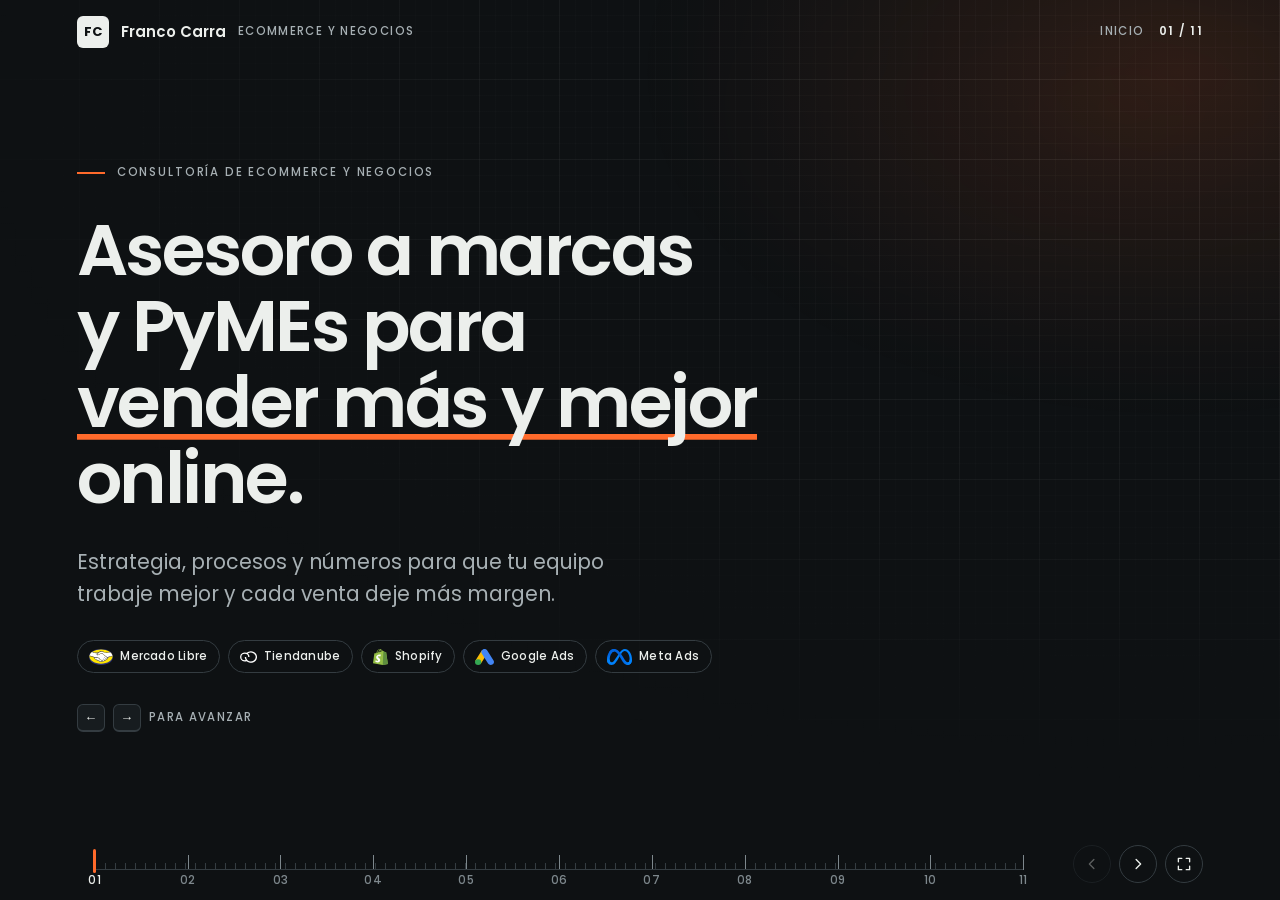
<file: presentacion/index.html>
<!doctype html>
<html lang="es-AR">
<head>
<meta charset="utf-8">
<meta name="viewport" content="width=device-width, initial-scale=1, viewport-fit=cover">
<title>Franco Carra Ecommerce</title>
<meta name="description" content="Franco Carra: consultoría de ecommerce y negocios. Estrategia, procesos y rentabilidad en Mercado Libre, Tiendanube, Shopify y publicidad digital.">
<meta property="og:title" content="Franco Carra · Ecommerce y negocios">
<meta property="og:description" content="Asesoro a marcas y PyMEs para vender más y mejor online.">
<link rel="preconnect" href="https://fonts.googleapis.com">
<link rel="preconnect" href="https://fonts.gstatic.com" crossorigin>
<link rel="stylesheet" href="https://fonts.googleapis.com/css2?family=Barlow+Condensed:ital,wght@0,600;0,700;1,700;1,800&family=Montserrat:ital,wght@0,500;0,700;0,800;1,800;1,900&family=Poppins:wght@400;500;600;700&display=swap">
<style>
:root{
  color-scheme:dark;
  --bg:#0E1113; --card:#171C1F; --line:#252C30; --line-2:#343C41;
  --text:#ECEFEC; --text-2:#A7B0B4; --text-3:#7E888D;
  --accent:#FF6A2B; --accent-hi:#FF8A57; --glow:rgba(255,106,43,.14);
  --grid-strong:rgba(236,239,236,.05); --grid-faint:rgba(236,239,236,.022);
  --f-sans:"Poppins","Helvetica Neue",Helvetica,Arial,sans-serif;
  --f-brand:"Montserrat","Arial Black",Arial,sans-serif;
  --f-cond:"Barlow Condensed","Arial Narrow",Arial,sans-serif;
  --ease:cubic-bezier(.2,.75,.2,1); --ease-io:cubic-bezier(.7,0,.3,1);
  --gx:max(20px,5vw); --bar-h:64px; --ruler-h:68px;
  --fs-display:clamp(34px,8.6vw,60px); --fs-h2:clamp(26px,6.4vw,42px); --fs-h3:18px;
  --fs-lead:clamp(16px,4.2vw,19px); --fs-body:15px; --fs-label:12px;
  /* brand palettes, sampled from the clients' own site and profile */
  --lioy-navy:#113D7A; --lioy-blue:#1E6195; --lioy-blue-2:#165488; --lioy-blue-3:#10477B;
  --lioy-yellow:#FFD00C; --lioy-red:#F01000; --lioy-ink:#0D2F5E;
  --dr-deep:#0B2E12; --dr-green:#145814; --dr-green-2:#307C18; --dr-leaf:#80AC50; --dr-mint:#9BE7A8;
  /* chrome (top bar and ruler) follows the active slide */
  --chrome-2:var(--text-2); --r-line:var(--line-2); --r-label:var(--text-3); --r-on:var(--text); --r-accent:var(--accent);
}
:root[data-tone="lioy"]{--chrome-2:rgba(255,255,255,.8); --r-line:rgba(255,255,255,.3); --r-label:rgba(255,255,255,.72); --r-on:#fff; --r-accent:var(--lioy-yellow)}
:root[data-tone="dr"]{--chrome-2:rgba(255,255,255,.8); --r-line:rgba(255,255,255,.28); --r-label:rgba(255,255,255,.72); --r-on:#fff; --r-accent:var(--dr-mint)}
html.deck{
  --u:min(1vw,1.72vh);
  --gx:clamp(32px,6vw,112px);
  --fs-display:clamp(38px,calc(var(--u) * 5.6),108px);
  --fs-h2:clamp(28px,calc(var(--u) * 3.7),66px);
  --fs-h3:clamp(16px,calc(var(--u) * 1.6),28px);
  --fs-lead:clamp(15px,calc(var(--u) * 1.6),26px);
  --fs-body:clamp(13.5px,calc(var(--u) * 1.25),21px);
  --fs-label:clamp(11.5px,calc(var(--u) * .9),15px);
}

*,*::before,*::after{box-sizing:border-box}
html{-webkit-text-size-adjust:100%;text-size-adjust:100%}
body{margin:0;background:var(--bg);color:var(--text);font-family:var(--f-sans);font-size:16px;line-height:1.5;-webkit-font-smoothing:antialiased;-moz-osx-font-smoothing:grayscale}
h1,h2,h3,p,ul,ol,dl,dd,figure{margin:0}
ul,ol{padding:0;list-style:none}
a{color:inherit}
img{max-width:100%}
button{font:inherit;color:inherit}
[hidden]{display:none!important}
:focus-visible{outline:2px solid var(--accent);outline-offset:3px;border-radius:2px}
.sr{position:absolute!important;width:1px;height:1px;padding:0;margin:-1px;overflow:hidden;clip:rect(0 0 0 0);white-space:nowrap;border:0}

/* ---------- Type ---------- */
.eyebrow{display:flex;align-items:center;gap:12px;font-size:var(--fs-label);font-weight:500;letter-spacing:.16em;text-transform:uppercase;color:var(--text-2)}
.eyebrow::before{content:"";flex:none;width:28px;height:2px;background:var(--accent)}
.display{font-size:var(--fs-display);font-weight:600;line-height:1.06;letter-spacing:-.035em;max-width:16ch;text-wrap:balance}
.h2{font-size:var(--fs-h2);font-weight:600;line-height:1.12;letter-spacing:-.028em;max-width:24ch;text-wrap:balance}
.h3{font-size:var(--fs-h3);font-weight:600;line-height:1.28;letter-spacing:-.012em}
.lead{font-size:var(--fs-lead);line-height:1.55;color:var(--text-2);max-width:46ch;text-wrap:pretty}
.body{font-size:var(--fs-body);line-height:1.6;color:var(--text-2);text-wrap:pretty}
.mark{background-image:linear-gradient(var(--accent),var(--accent));background-repeat:no-repeat;background-size:100% .08em;background-position:0 94%;-webkit-box-decoration-break:clone;box-decoration-break:clone}
[data-split] .w{display:inline-block;padding:.22em .04em .2em;margin:-.22em -.04em -.2em;clip-path:inset(0)}
[data-split] .wi{display:inline-block}
[data-split] .wi.mark{background-position:0 100%}

/* ---------- Top bar ---------- */
.topbar{position:relative;display:flex;align-items:center;justify-content:space-between;gap:16px;padding-block:14px;padding-inline:var(--gx);background:var(--bg);border-bottom:1px solid var(--line)}
.brand{display:flex;align-items:center;gap:12px;min-width:0;text-decoration:none}
.brand-mark{flex:none;display:grid;place-items:center;width:32px;height:32px;border-radius:6px;background:var(--text);color:var(--bg);font-weight:700;font-size:13px;letter-spacing:.02em}
.brand-name{font-weight:600;font-size:15px;white-space:nowrap}
.brand-tag{font-size:11.5px;font-weight:500;letter-spacing:.12em;text-transform:uppercase;color:var(--chrome-2);white-space:nowrap}
.where{display:none;align-items:center;gap:14px;font-size:11.5px;font-weight:500;letter-spacing:.12em;text-transform:uppercase;color:var(--chrome-2);white-space:nowrap}
.where b{font-weight:600;color:var(--text)}
.top-cta{flex:none;padding:8px 16px;border-radius:999px;background:var(--accent);color:var(--bg);font-size:13px;font-weight:600;text-decoration:none}
.progress{position:absolute;left:0;right:0;bottom:-1px;height:2px;pointer-events:none}
.progress-fill{display:block;height:100%;background:var(--accent);transform-origin:left;transform:scaleX(0)}
html.flow .slide{scroll-margin-top:calc(60px + env(safe-area-inset-top,0px))}
html.flow .topbar{position:sticky;top:env(safe-area-inset-top,0px);z-index:10;background:rgba(14,17,19,.9);-webkit-backdrop-filter:saturate(1.4) blur(12px);backdrop-filter:saturate(1.4) blur(12px)}
@media (max-width:560px){.brand-tag{display:none}}

/* ---------- Slides: page flow (phones, narrow windows, no JS) ---------- */
.slide{position:relative;overflow:hidden;background:var(--bg);padding-block:clamp(52px,9vw,72px);padding-inline:var(--gx);border-top:1px solid var(--line)}
.slide:first-child{border-top:0}
.slide-inner{position:relative;max-width:1320px;margin-inline:auto;display:flex;flex-direction:column;gap:28px}
.slide-head{display:flex;flex-direction:column;gap:16px}
.slide-body{display:flex;flex-direction:column;gap:clamp(24px,4vh,48px)}

/* ---------- Slides: presentation mode ---------- */
html.deck,html.deck body{height:100%;overflow:hidden}
html.deck .slides{position:fixed;inset:0;background:var(--bg)}
html.deck .slide{position:absolute;inset:0;border:0;display:flex;flex-direction:column;padding:calc(var(--bar-h) + env(safe-area-inset-top,0px) + 1.5vh) var(--gx) calc(var(--ruler-h) + env(safe-area-inset-bottom,0px) + 1.5vh);overflow-x:hidden;overflow-y:auto;overscroll-behavior:contain;scrollbar-width:none;opacity:0;visibility:hidden;transition:opacity 0s linear .6s,visibility 0s linear .6s}
html.deck .slide::-webkit-scrollbar{display:none}
html.deck .slide.is-active{opacity:1;visibility:visible;z-index:2;transition:opacity .6s var(--ease)}
html.deck .slide-inner{width:100%;flex:1 0 auto;gap:0}
html.deck .slide-body{flex:1 0 auto;justify-content:center;padding-block:clamp(20px,3.2vh,48px)}
html.deck .slide-center .slide-inner{justify-content:center;gap:clamp(18px,3.4vh,36px)}
html.deck .h2{max-width:34ch}
html.deck .topbar{position:fixed;top:0;left:0;right:0;z-index:5;height:calc(var(--bar-h) + env(safe-area-inset-top,0px));padding-block:env(safe-area-inset-top,0px) 0;border-bottom:0;background:transparent}
html.deck .where{display:flex}
html.deck .top-cta,html.deck .progress{display:none}

/* ---------- Cover & contact ---------- */
.grid-bg{position:absolute;inset:0;pointer-events:none;background-image:radial-gradient(60% 55% at 92% 8%,var(--glow),transparent 70%),linear-gradient(to right,var(--grid-strong) 1px,transparent 1px),linear-gradient(to bottom,var(--grid-strong) 1px,transparent 1px),linear-gradient(to right,var(--grid-faint) 1px,transparent 1px),linear-gradient(to bottom,var(--grid-faint) 1px,transparent 1px);background-size:auto,80px 80px,80px 80px,16px 16px,16px 16px;background-position:0 0,-1px -1px,-1px -1px,-1px -1px,-1px -1px;-webkit-mask-image:radial-gradient(120% 95% at 88% 12%,#000 0%,rgba(0,0,0,.6) 42%,transparent 80%);mask-image:radial-gradient(120% 95% at 88% 12%,#000 0%,rgba(0,0,0,.6) 42%,transparent 80%)}
.chips{display:flex;flex-wrap:wrap;gap:8px}
.chips li{display:inline-flex;align-items:center;gap:.6em;font-size:var(--fs-label);font-weight:500;letter-spacing:.02em;line-height:1.2;padding:.62em 1em;border:1px solid var(--line-2);border-radius:999px;color:var(--text)}
.chips img{flex:none;width:auto;height:1.45em}
.hint{display:none;align-items:center;gap:8px;font-size:11.5px;font-weight:500;letter-spacing:.12em;text-transform:uppercase;color:var(--text-2)}
html.deck .hint{display:flex}
.hint-keys{display:inline-flex;align-items:center;gap:8px}
.hint-touch{display:none}
@media (pointer:coarse){.hint-keys{display:none}.hint-touch{display:inline}}
.kbd{display:inline-grid;place-items:center;min-width:28px;height:28px;padding:0 6px;border:1px solid var(--line-2);border-bottom-width:2px;border-radius:6px;background:var(--card);color:var(--text);font-size:13px;letter-spacing:0}
.cta-row{display:flex;flex-wrap:wrap;align-items:center;gap:14px 22px}
.btn{display:inline-flex;align-items:center;gap:12px;padding:15px 22px;border-radius:999px;background:var(--accent);color:var(--bg);text-decoration:none;font-weight:600;font-size:var(--fs-body);transition:background-color .3s var(--ease)}
.btn svg{width:18px;height:18px;transition:transform .3s var(--ease)}
.btn:hover{background:var(--accent-hi)}
.btn:hover svg{transform:translate(2px,-2px)}
.url{font-size:var(--fs-label);letter-spacing:.02em;color:var(--text-2);user-select:all;-webkit-user-select:all}
.sign-off{display:flex;align-items:center;gap:12px;font-size:var(--fs-body);color:var(--text-2)}

/* ---------- About & skills ---------- */
.about-grid,.split{display:grid;gap:32px;grid-template-columns:minmax(0,1fr)}
.about-copy{display:flex;flex-direction:column;gap:18px}
.spec-title,.skill-title{font-size:var(--fs-label);font-weight:500;letter-spacing:.16em;text-transform:uppercase;padding-bottom:12px;border-bottom:1.5px solid var(--text)}
.spec-title{color:var(--text-2)}
.skill-title{color:var(--accent)}
.spec-row{display:grid;grid-template-columns:minmax(0,1.1fr) minmax(0,1.25fr) auto;gap:6px 20px;align-items:center;padding-block:clamp(9px,1.5vh,15px);border-bottom:1px solid var(--line)}
.spec-row dt{font-size:var(--fs-h3);font-weight:600;line-height:1.3}
.spec-row dd{font-size:var(--fs-body);line-height:1.5;color:var(--text-2)}
.spec-row .row-logos{display:flex;gap:8px;justify-content:flex-end;min-width:34px}
.row-logos img{display:block;height:34px;width:auto;border-radius:8px}
.row-logos img.round{border-radius:50%}
.tag{display:inline-block;margin-left:8px;padding:.3em .7em;border-radius:999px;background:var(--glow);color:var(--accent);font-size:10.5px;font-weight:600;letter-spacing:.1em;text-transform:uppercase;vertical-align:.25em;line-height:1.2}
.skills{display:grid;gap:28px;grid-template-columns:minmax(0,1fr)}
.skill-list li{display:flex;align-items:center;gap:.7em;font-size:var(--fs-h3);font-weight:500;line-height:1.3;padding-block:clamp(10px,1.7vh,16px);border-bottom:1px solid var(--line)}
.skill-ico{flex:none;display:grid;place-items:center;width:1.5em;height:1.5em;color:var(--accent)}
.skill-ico img,.skill-ico svg{display:block;max-width:100%;max-height:100%;width:auto;height:auto}
.skill-ico svg{width:100%;height:100%}
.skill-list small{display:block;margin-top:2px;font-size:var(--fs-body);font-weight:400;color:var(--text-2)}
@media (max-width:520px){
  .spec-row{grid-template-columns:minmax(0,1fr) auto;grid-template-areas:"t l" "d l"}
  .spec-row dt{grid-area:t}
  .spec-row dd{grid-area:d}
  .spec-row .row-logos{grid-area:l}
}
@media (min-width:760px){
  .about-grid{grid-template-columns:minmax(0,5fr) minmax(0,6fr);gap:clamp(32px,5vw,96px);align-items:start}
  .split{grid-template-columns:minmax(0,5fr) minmax(0,7fr);gap:clamp(32px,5vw,96px);align-items:start}
  .skills{grid-template-columns:repeat(3,minmax(0,1fr));gap:clamp(20px,3vw,56px)}
}

/* ---------- Checklist (problems) & points (strengths) ---------- */
.checklist{display:flex;flex-direction:column;border-top:1.5px solid var(--text)}
.check,.point{display:grid;grid-template-columns:auto minmax(0,1fr);gap:4px 16px}
.check{padding-block:clamp(12px,1.9vh,20px);border-bottom:1px solid var(--line)}
.box{grid-row:span 2;position:relative;width:.9em;height:.9em;margin-top:.24em;border-radius:3px;font-size:var(--fs-h3)}
.check .box{border:1.5px solid var(--text-3)}
.point .box{background:var(--accent)}
.point .box::after{content:"";position:absolute;left:.3em;top:.12em;width:.22em;height:.46em;border:solid var(--bg);border-width:0 .09em .09em 0;transform:rotate(45deg)}
.points{display:grid;gap:clamp(20px,3.4vh,40px) clamp(24px,4vw,64px);grid-template-columns:minmax(0,1fr)}
.point{padding-top:clamp(12px,1.8vh,18px);border-top:1.5px solid var(--text)}
@media (min-width:640px){.points{grid-template-columns:repeat(2,minmax(0,1fr))}}

/* ---------- Services ---------- */
.cards{display:grid;gap:12px;grid-template-columns:minmax(0,1fr)}
.card{display:flex;flex-direction:column;gap:clamp(8px,1.2vh,14px);padding:clamp(16px,2.2vh,28px) clamp(16px,1.6vw,26px);background:var(--card);border:1px solid var(--line);border-radius:10px;transition:border-color .35s var(--ease),transform .35s var(--ease)}
.card-top{display:flex;align-items:center;gap:12px}
.ico{flex:none;width:clamp(22px,1.9vw,30px);height:clamp(22px,1.9vw,30px);color:var(--accent)}
.ico svg{display:block;width:100%;height:100%}
.card:hover{border-color:var(--line-2);transform:translateY(-3px)}
@media (min-width:600px){.cards{grid-template-columns:repeat(2,minmax(0,1fr))}}
@media (min-width:1000px){.cards{grid-template-columns:repeat(3,minmax(0,1fr))}}
html.deck .cards{grid-template-columns:repeat(3,minmax(0,1fr));gap:clamp(10px,1.3vw,20px)}

/* ---------- Method ---------- */
.steps{--sg:clamp(16px,2vw,32px);position:relative}
.steps-list{display:grid;gap:28px;grid-template-columns:minmax(0,1fr)}
.step{position:relative;display:flex;flex-direction:column;gap:10px;padding-top:34px}
.step-dot{position:absolute;top:0;left:0;width:14px;height:14px;border-radius:50%;background:var(--bg);border:2px solid var(--text)}
.step-n{font-size:var(--fs-label);font-weight:500;letter-spacing:.16em;text-transform:uppercase;color:var(--accent)}
.steps-track{display:none}
@media (min-width:760px){
  .steps-list{grid-template-columns:repeat(4,minmax(0,1fr));gap:var(--sg)}
  .steps-track{display:block;position:absolute;top:6px;left:0;height:2px;width:calc((100% + var(--sg)) * .75);background:var(--line-2)}
  .steps-fill{position:absolute;inset:0;background:var(--text);transform-origin:left}
}

/* ---------- Metrics window (Mercado Libre summary) ---------- */
.shot{display:flex;flex-direction:column;gap:12px;max-width:100%}
.window{border-radius:12px;overflow:hidden;background:#f5f5f5;box-shadow:0 0 0 1px var(--line-2),0 40px 80px -40px rgba(0,0,0,.9)}
.window-bar{display:flex;align-items:center;gap:6px;height:26px;padding-inline:12px;background:#1B2023}
.window-bar span{width:8px;height:8px;border-radius:50%;background:#3A4247}
.window-tag{margin-left:auto;padding:.3em .7em;border-radius:999px;background:rgba(255,181,71,.14);color:#FFB547;font-size:10.5px;font-style:normal;font-weight:600;letter-spacing:.08em;text-transform:uppercase;line-height:1.2}
.shot-screen{position:relative;container-type:inline-size;aspect-ratio:998/486}
.shot-screen img{display:block;width:100%;height:100%}
.shot figcaption{font-size:var(--fs-label);font-weight:500;letter-spacing:.04em;color:var(--text-2)}
.ml-val{position:absolute;left:calc(var(--x) / 998 * 100%);top:calc(var(--b) / 486 * 100% - 1.1vw);top:calc(var(--b) / 486 * 100% - 1.107cqi);font-size:1.3vw;font-size:1.3026cqi;font-weight:600;line-height:1;letter-spacing:-.01em;color:#000;white-space:nowrap}
.ml-n{display:inline-grid;font-variant-numeric:tabular-nums}
.ml-n>span{grid-area:1/1}
.ml-n .ghost{visibility:hidden}
.ml-delta{margin-left:.62em;font-size:.8em;font-weight:500;letter-spacing:0}
.ml-delta svg{display:inline-block;width:.62em;height:.62em;margin-right:.3em;vertical-align:.02em}
.ml-up{color:#00A650}
.ml-down{color:#F23D4F}
.ml-flat{color:#737373}
.ml-cover{position:absolute;left:calc(60 / 998 * 100%);top:calc(290 / 486 * 100%);width:calc(898 / 998 * 100%);height:calc(154 / 486 * 100%);background:#fff;transform-origin:right;transform:scaleX(0)}
html.deck .shot{width:min(100%,1180px,calc((100vh - var(--bar-h) - var(--ruler-h) - 3vh - 150px) * 2.053))}
html.deck .shot-case{width:min(100%,calc((100vh - var(--bar-h) - var(--ruler-h) - 3vh) * .43 * 2.053))}

/* ---------- Cases: shared layout ---------- */
.case-grid{display:grid;gap:40px;grid-template-columns:minmax(0,1fr)}
.case-main{container-type:inline-size;display:flex;flex-direction:column;gap:24px}
.brand-head{display:flex;align-items:center;gap:clamp(14px,1.6vw,22px)}
.brand-logo{flex:none;display:block;height:clamp(50px,7.5vh,96px);width:auto}
.brand-kicker{display:flex;flex-direction:column;gap:4px;font-size:var(--fs-label);line-height:1.4}
.case-media{display:flex;justify-content:center;align-items:center;padding-block:8px}
.device{display:flex;flex-direction:column;align-items:center;gap:14px}
.device figcaption{font-size:var(--fs-label);font-weight:500;letter-spacing:.06em;color:rgba(255,255,255,.8)}
.phone{--pw:clamp(200px,62vw,260px);--pp:calc(var(--pw) * .034);position:relative;flex:none;width:var(--pw);height:calc((var(--pw) - 2 * var(--pp)) * 2.1727 + 2 * var(--pp));padding:var(--pp);border-radius:calc(var(--pw) * .17);background:linear-gradient(150deg,#3A4247 0%,#1B2023 40%,#0C0F11 100%);box-shadow:inset 0 0 0 1px rgba(255,255,255,.09),0 40px 80px -30px rgba(0,0,0,.9)}
.phone::after{content:"";position:absolute;left:50%;top:calc(var(--pp) + var(--pw) * .026);width:calc(var(--pw) * .28);height:calc(var(--pw) * .078);transform:translateX(-50%);border-radius:999px;background:#040506}
.phone-screen{width:100%;height:100%;overflow:hidden;border-radius:calc(var(--pw) * .14);background:#fff}
.phone-screen img{display:block;width:100%;height:100%;object-fit:cover;object-position:top}
.logo-chips{display:flex;flex-wrap:wrap;gap:8px}
.logo-chips li{display:inline-flex;align-items:center;gap:.6em;padding:.5em 1em;border-radius:999px;font-size:var(--fs-label);line-height:1.2}
.logo-chips img{flex:none;width:auto;height:1.4em}
html.deck .case-grid{flex:1 0 auto;grid-template-columns:minmax(0,1fr) auto;align-items:stretch;gap:clamp(32px,4vw,80px)}
html.deck .case-main{gap:0}
html.deck .brand-lioy .slide-body,html.deck .brand-dr .slide-body{padding-block:clamp(10px,2vh,40px)}
html.deck .phone{--pw:clamp(170px,min(20vw,calc((100vh - var(--bar-h) - var(--ruler-h) - 12vh - 32px) * .46)),330px)}

/* ---------- Case: Elásticos Lioy (their colours, type and badges) ---------- */
.brand-lioy{background:linear-gradient(180deg,var(--lioy-blue) 0%,var(--lioy-blue-2) 48%,var(--lioy-blue-3) 100%);border-top-color:var(--lioy-navy);color:#fff}
.dots{position:absolute;pointer-events:none;background-image:radial-gradient(circle,rgba(255,255,255,.7) 0 1.5px,transparent 2.1px);background-size:13px 13px}
.dots-a{top:0;right:0;width:46%;height:62%;-webkit-mask-image:radial-gradient(circle at 100% 0,transparent 0 34%,#000 35% 48%,transparent 63%);mask-image:radial-gradient(circle at 100% 0,transparent 0 34%,#000 35% 48%,transparent 63%)}
.dots-b{left:0;bottom:0;width:30%;height:40%;-webkit-mask-image:radial-gradient(circle at 0 100%,#000 0 30%,transparent 58%);mask-image:radial-gradient(circle at 0 100%,#000 0 30%,transparent 58%);opacity:.6}
.lioy-logo{border-radius:14px;box-shadow:0 14px 30px -14px rgba(3,20,45,.9),0 0 0 1px rgba(255,255,255,.12)}
.brand-lioy .brand-kicker b{font-family:var(--f-cond);font-size:1.35em;font-weight:700;letter-spacing:.14em;text-transform:uppercase;color:var(--lioy-yellow)}
.brand-lioy .brand-kicker span{font-family:var(--f-brand);font-weight:500;color:rgba(255,255,255,.88)}
.lioy-body{gap:clamp(10px,1.6vh,22px)}
.lioy-title{font-family:var(--f-brand);font-style:italic;font-weight:900;font-size:clamp(34px,min(11.5cqi,9.5vh),140px);line-height:.92;letter-spacing:-.01em;text-transform:uppercase;color:#fff;text-shadow:0 6px 24px rgba(3,20,45,.35)}
.lioy-ribbon{display:inline-block;align-self:flex-start;margin-top:-.2em;padding:.12em .8em;background:var(--lioy-red);transform:skewX(-14deg);box-shadow:0 10px 22px -12px rgba(0,0,0,.6)}
.lioy-ribbon span{display:inline-block;transform:skewX(14deg);font-family:var(--f-cond);font-style:italic;font-weight:800;font-size:clamp(20px,4.6cqi,52px);line-height:1.15;letter-spacing:.03em;text-transform:uppercase;color:#fff}
.lioy-badges{display:flex;flex-direction:column;gap:clamp(10px,1.6vh,16px);width:min(100%,600px)}
.lb{container-type:inline-size;display:grid;grid-template-columns:minmax(0,.72fr) minmax(0,1.5fr);border-radius:clamp(14px,2vh,22px);overflow:hidden;background:#fff;box-shadow:0 14px 30px -18px rgba(3,20,45,.85)}
.lb-l{display:flex;align-items:center;gap:.55em;padding:.5em .6em .5em .8em;color:var(--lioy-ink);font-family:var(--f-cond);font-style:italic;font-weight:800;font-size:clamp(14px,3.8cqi,26px);line-height:.95;text-transform:uppercase}
.lb-ico{flex:none;width:1.25em;height:1.25em}
.lb-ico svg{display:block;width:100%;height:100%}
.lb-r{display:flex;flex-direction:column;justify-content:center;gap:.15em;padding:.55em 1em .6em 1.6em;background:var(--lioy-yellow);color:var(--lioy-ink);clip-path:polygon(9% 0,100% 0,100% 100%,0 100%)}
.lb-cap{font-family:var(--f-cond);font-weight:700;font-size:clamp(10.5px,2.5cqi,15px);letter-spacing:.03em;text-transform:uppercase}
.lb-num{font-family:var(--f-brand);font-style:italic;font-weight:900;font-size:clamp(20px,6.2cqi,40px);line-height:1;letter-spacing:-.02em;font-variant-numeric:tabular-nums;white-space:nowrap}
.lioy-did{display:flex;flex-direction:column;gap:8px}
.lioy-did .label{font-family:var(--f-cond);font-weight:700;font-size:calc(var(--fs-label) * 1.25);letter-spacing:.12em;text-transform:uppercase;color:var(--lioy-yellow)}
.brand-lioy .logo-chips li{background:#fff;color:var(--lioy-ink);font-family:var(--f-brand);font-weight:700}
.brand-lioy .case-media{background:radial-gradient(closest-side,rgba(255,208,12,.2),transparent)}

/* ---------- Case: Ferretería Don Roberto (their greens and logo) ---------- */
.brand-dr{background:radial-gradient(120% 90% at 85% 8%,var(--dr-green-2) 0%,var(--dr-green) 42%,var(--dr-deep) 100%);border-top-color:var(--dr-deep);color:#fff}
.dr-logo{border-radius:50%;box-shadow:0 0 0 3px rgba(255,255,255,.14),0 14px 30px -14px rgba(0,0,0,.8)}
.brand-dr .brand-kicker b{font-family:var(--f-brand);font-style:italic;font-weight:800;font-size:1.3em;letter-spacing:.08em;text-transform:uppercase;color:var(--dr-mint)}
.brand-dr .brand-kicker span{color:rgba(255,255,255,.88)}
.dr-body{gap:clamp(10px,1.8vh,28px)}
.dr-stats{display:grid;gap:14px 32px;grid-template-columns:repeat(auto-fit,minmax(min(100%,230px),1fr))}
.dr-stat{container-type:inline-size;display:flex;flex-direction:column;gap:6px;padding-left:14px;border-left:3px solid var(--dr-leaf)}
.dr-big{font-family:var(--f-brand);font-style:italic;font-weight:900;font-size:clamp(30px,17cqi,84px);line-height:.95;letter-spacing:-.02em;color:#fff;font-variant-numeric:tabular-nums;white-space:nowrap}
.dr-big small{margin-left:.22em;font-size:.4em;font-weight:800;letter-spacing:.04em;text-transform:uppercase;color:var(--dr-mint)}
.dr-cap{display:flex;align-items:center;gap:.55em;font-size:var(--fs-body);line-height:1.35;color:rgba(255,255,255,.88)}
.dr-cap img{flex:none;width:auto;height:1.35em}
.brand-dr .shot figcaption{color:rgba(255,255,255,.8)}
.brand-dr .case-media{background:radial-gradient(closest-side,rgba(155,231,168,.16),transparent)}

/* ---------- Ruler (progress) ---------- */
.ruler{display:none}
html.deck .ruler{position:fixed;left:0;right:0;bottom:0;z-index:5;display:flex;align-items:flex-end;gap:clamp(16px,2.5vw,40px);height:calc(var(--ruler-h) + env(safe-area-inset-bottom,0px));padding:0 var(--gx) calc(14px + env(safe-area-inset-bottom,0px))}
.scale{position:relative;flex:1;height:40px;margin-inline:18px}
.scale::before{content:"";position:absolute;left:0;right:0;bottom:16px;height:7px;background-image:repeating-linear-gradient(to right,var(--r-line) 0 1px,transparent 1px 10px)}
.scale::after{content:"";position:absolute;left:0;right:0;bottom:16px;height:1px;background:var(--r-line)}
.scale-fill{position:absolute;left:0;bottom:16px;z-index:1;height:2px;width:calc(var(--x,0) * 100%);background:var(--r-accent);transition:width .8s var(--ease),background-color .5s}
.marker{position:absolute;bottom:13px;z-index:2;left:calc(var(--x,0) * 100%);width:3px;height:24px;margin-left:-1.5px;border-radius:2px;background:var(--r-accent);transition:left .8s var(--ease),background-color .5s}
.tick{position:absolute;bottom:0;left:calc(var(--x) * 100%);width:40px;height:40px;margin-left:-20px;padding:0;border:0;background:none;cursor:pointer;color:var(--r-label);font-size:11.5px;font-weight:500;letter-spacing:.04em;transition:color .3s}
.tick::before{content:"";position:absolute;left:50%;bottom:16px;width:1px;height:15px;background:currentColor}
.tick span{position:absolute;left:0;right:0;bottom:0;text-align:center;line-height:1}
.tick:hover,.tick[aria-current="true"]{color:var(--r-on)}
.ctrls{display:flex;gap:8px;padding-bottom:3px}
.ctrl{display:grid;place-items:center;width:38px;height:38px;padding:0;border:1px solid var(--r-line);border-radius:999px;background:transparent;color:var(--text);cursor:pointer;transition:border-color .3s,opacity .3s}
.ctrl:hover{border-color:var(--r-on)}
.ctrl:disabled{opacity:.35;cursor:default}
.ctrl svg{width:18px;height:18px}

/* ---------- Motion ---------- */
@media (prefers-reduced-motion:no-preference){
  html.deck .slide.is-active [data-anim],html.flow .slide-cover [data-anim]{animation:rise .85s var(--ease) both;animation-delay:calc(120ms + var(--k,0) * 85ms)}
  html.deck .slide.is-active [data-split] .wi,html.flow .slide-cover [data-split] .wi{animation:word .95s var(--ease) both;animation-delay:calc(120ms + var(--k,0) * 85ms + var(--wi,0) * 42ms)}
  html.deck .slide.is-active [data-split] .wi.mark,html.flow .slide-cover [data-split] .wi.mark{animation:word .95s var(--ease) both,mark 1.1s var(--ease-io) both;animation-delay:calc(120ms + var(--k,0) * 85ms + var(--wi,0) * 42ms),calc(760ms + var(--k,0) * 85ms + var(--wi,0) * 42ms)}
  html.deck .slide.is-active [data-stagger]>*,html.flow .slide-cover [data-stagger]>*{animation:rise .75s var(--ease) both;animation-delay:calc(120ms + var(--k,0) * 85ms + var(--c,0) * 70ms)}
  html.deck .slide.is-active .grid-bg,html.flow .slide-cover .grid-bg{animation:fade-in 1.8s var(--ease) both}
  html.deck .slide.is-active .steps-fill{animation:fill-x 1.5s var(--ease-io) both;animation-delay:.6s}
  html.deck .slide.is-active .step-dot{animation:pop .55s var(--ease) both;animation-delay:calc(.6s + var(--i,0) * .46s)}
  html.deck .slide.is-active .ml-cover,html.flow .slide.in-view .ml-cover{animation:uncover 1.8s var(--ease-io) both;animation-delay:.9s}
  html.deck .slide.is-active .lioy-ribbon{animation:wipe .7s var(--ease-io) both;animation-delay:.45s}
  html.deck .slide.is-active .dots{animation:fade-in 1.6s var(--ease) both;animation-delay:.2s}
  html.deck .slide.is-active .case-media{animation:fade-in 1.4s var(--ease) both;animation-delay:.2s}
  html.deck .slide.is-active .phone{animation:phone-in 1.1s var(--ease) both;animation-delay:.3s}
  html.deck .slide.is-active .phone-screen img{animation:screen-in 1s var(--ease-io) both;animation-delay:.75s}
}
@media (prefers-reduced-motion:reduce){
  html.deck .slide,html.deck .slide.is-active,.scale-fill,.marker{transition:none}
}
@keyframes rise{from{opacity:0;transform:translate3d(0,calc(var(--dir,1) * 24px),0)}to{opacity:1;transform:none}}
@keyframes word{from{transform:translate3d(0,calc(var(--dir,1) * 112%),0)}to{transform:none}}
@keyframes mark{from{background-size:0% .08em}to{background-size:100% .08em}}
@keyframes fade-in{from{opacity:0}to{opacity:1}}
@keyframes fill-x{from{transform:scaleX(0)}to{transform:scaleX(1)}}
@keyframes pop{0%{transform:scale(0)}70%{transform:scale(1.2)}100%{transform:scale(1)}}
@keyframes wipe{from{clip-path:inset(0 100% 0 0)}to{clip-path:inset(0 0 0 0)}}
@keyframes phone-in{from{opacity:0;transform:translate3d(0,56px,0) rotate(4deg)}to{opacity:1;transform:none}}
@keyframes screen-in{from{clip-path:inset(0 0 100% 0)}to{clip-path:inset(0 0 0 0)}}
@keyframes uncover{from{transform:scaleX(1)}to{transform:scaleX(0)}}
</style>
</head>
<body>

<header class="topbar">
  <a class="brand" href="#inicio" aria-label="Franco Carra, volver al inicio">
    <span class="brand-mark" aria-hidden="true">FC</span>
    <span class="brand-name">Franco Carra</span>
    <span class="brand-tag">Ecommerce y negocios</span>
  </a>
  <p class="where" aria-live="polite"><span id="where-label">Inicio</span><b id="where-count">01 / 11</b></p>
  <a class="top-cta" href="#contacto">Hablemos</a>
  <span class="progress" aria-hidden="true"><span class="progress-fill"></span></span>
</header>

<main class="slides">

  <section class="slide slide-cover slide-center" id="inicio" data-label="Inicio">
    <div class="grid-bg" aria-hidden="true"></div>
    <div class="slide-inner">
      <p class="eyebrow" data-anim>Consultoría de ecommerce y negocios</p>
      <h1 class="display" data-split>Asesoro a marcas y PyMEs para <span class="mark">vender más y mejor</span> online.</h1>
      <p class="lead" data-anim>Estrategia, procesos y números para que tu equipo trabaje mejor y cada venta deje más margen.</p>
      <ul class="chips" data-stagger aria-label="Plataformas y publicidad">
        <li><img src="img/logos/mercadolibre.svg" width="150" height="104" alt="">Mercado Libre</li>
        <li><img src="img/logos/tiendanube.svg" width="16" height="16" alt="">Tiendanube</li>
        <li><img src="img/logos/shopify.svg" width="256" height="292" alt="">Shopify</li>
        <li><img src="img/logos/google-ads.svg" width="256" height="230" alt="">Google Ads</li>
        <li><img src="img/logos/meta.svg" width="256" height="171" alt="">Meta Ads</li>
      </ul>
      <p class="hint" data-anim>
        <span class="hint-keys"><span class="kbd" aria-hidden="true">←</span><span class="kbd" aria-hidden="true">→</span> para avanzar</span>
        <span class="hint-touch">Deslizá para avanzar</span>
      </p>
    </div>
  </section>

  <section class="slide" id="sobre-mi" data-label="Sobre mí">
    <div class="slide-inner">
      <header class="slide-head">
        <p class="eyebrow" data-anim>Sobre mí</p>
        <h2 class="h2" data-split>Trabajo del lado del vendedor.</h2>
      </header>
      <div class="slide-body">
        <div class="about-grid">
          <div class="about-copy">
            <p class="lead" data-anim>Soy Franco Carra, DTC Lead en SodaStream. Antes trabajé en una consultora de Mercado Libre y gestioné el ecommerce de un importador de herramientas, de una ferretería y de una empresa de repuestos para camiones.</p>
            <p class="body" data-anim>Conozco lo que hay detrás de cada venta: stock, precios, publicidad, reclamos, envíos y márgenes. Con esa experiencia asesoro a empresas que quieren vender más y mejor online.</p>
          </div>
          <div class="spec">
            <p class="spec-title" data-anim>Experiencia</p>
            <dl data-stagger>
              <div class="spec-row"><dt>SodaStream <span class="tag">Actual</span></dt><dd>DTC Lead · Venta directa al consumidor</dd><dd class="row-logos"></dd></div>
              <div class="spec-row"><dt>Impexpro</dt><dd>Ecommerce de un importador de herramientas</dd><dd class="row-logos"></dd></div>
              <div class="spec-row"><dt>Mercado Inteligente</dt><dd>Consultora para vendedores de Mercado Libre</dd><dd class="row-logos"></dd></div>
              <div class="spec-row"><dt>Ferretería Don Roberto</dt><dd>Mercado Libre e Instagram</dd><dd class="row-logos"><img class="round" src="img/logos/don-roberto.png" width="248" height="248" alt="Logo de Ferretería Don Roberto"></dd></div>
              <div class="spec-row"><dt>Elásticos Lioy</dt><dd>Tiendanube, Mercado Libre y Google Ads</dd><dd class="row-logos"><img src="img/logos/lioy.png" width="201" height="169" alt="Logo de Elásticos Lioy"></dd></div>
            </dl>
          </div>
        </div>
      </div>
    </div>
  </section>

  <section class="slide" id="especialidades" data-label="Especialidades">
    <div class="slide-inner">
      <header class="slide-head">
        <p class="eyebrow" data-anim>Especialidades</p>
        <h2 class="h2" data-split>Plataformas, publicidad y negocio.</h2>
      </header>
      <div class="slide-body">
        <div class="skills">
          <div class="skill-group">
            <p class="skill-title" data-anim>Plataformas</p>
            <ul class="skill-list" data-stagger>
              <li><span class="skill-ico"><img src="img/logos/shopify.svg" width="256" height="292" alt=""></span><span>Shopify</span></li>
              <li><span class="skill-ico"><img src="img/logos/tiendanube.svg" width="16" height="16" alt=""></span><span>Tiendanube</span></li>
              <li><span class="skill-ico"><img src="img/logos/mercadolibre.svg" width="150" height="104" alt=""></span><span>Mercado Libre</span></li>
            </ul>
          </div>
          <div class="skill-group">
            <p class="skill-title" data-anim>Publicidad</p>
            <ul class="skill-list" data-stagger>
              <li><span class="skill-ico"><img src="img/logos/google-ads.svg" width="256" height="230" alt=""></span><span>Google Ads</span></li>
              <li><span class="skill-ico"><img src="img/logos/meta.svg" width="256" height="171" alt=""></span><span>Meta Ads</span></li>
              <li><span class="skill-ico"><img src="img/logos/mercadolibre.svg" width="150" height="104" alt=""></span><span>Mercado Ads<small>Product Ads y DSP</small></span></li>
            </ul>
          </div>
          <div class="skill-group">
            <p class="skill-title" data-anim>Negocio</p>
            <ul class="skill-list" data-stagger>
              <li><span class="skill-ico"><svg viewBox="0 0 24 24" fill="none" stroke="currentColor" stroke-width="1.7" stroke-linecap="round" stroke-linejoin="round" aria-hidden="true"><path d="M4 19.5h16"/><path d="M5 15.5l4.5-4.5 3.5 3 6-6.5"/><path d="M15 7.5h4v4"/></svg></span><span>Rentabilidad</span></li>
              <li><span class="skill-ico"><svg viewBox="0 0 24 24" fill="none" stroke="currentColor" stroke-width="1.7" stroke-linecap="round" stroke-linejoin="round" aria-hidden="true"><path d="M19.5 10.5A7.5 7.5 0 0 0 6.2 6.6L4.5 8.5"/><path d="M4.5 4.5v4h4"/><path d="M4.5 13.5a7.5 7.5 0 0 0 13.3 3.9l1.7-1.9"/><path d="M19.5 19.5v-4h-4"/></svg></span><span>Rotación de stock</span></li>
              <li><span class="skill-ico"><svg viewBox="0 0 24 24" fill="none" stroke="currentColor" stroke-width="1.7" stroke-linecap="round" stroke-linejoin="round" aria-hidden="true"><circle cx="11" cy="11" r="6.5"/><path d="M20 20l-4.3-4.3"/></svg></span><span>Análisis de mercado<small>Competidores y oportunidades</small></span></li>
              <li><span class="skill-ico"><svg viewBox="0 0 24 24" fill="none" stroke="currentColor" stroke-width="1.7" stroke-linecap="round" stroke-linejoin="round" aria-hidden="true"><path d="M9 18h6"/><path d="M10 21h4"/><path d="M12 3a6 6 0 0 0-3.6 10.8c.7.6 1.1 1.3 1.1 2.1V16h5v-.1c0-.8.4-1.5 1.1-2.1A6 6 0 0 0 12 3z"/></svg></span><span>Desarrollo de negocio y producto</span></li>
            </ul>
          </div>
        </div>
      </div>
    </div>
  </section>

  <section class="slide" id="desafio" data-label="El problema">
    <div class="slide-inner">
      <header class="slide-head">
        <p class="eyebrow" data-anim>Lo que veo en muchas empresas</p>
        <h2 class="h2" data-split>Se trabaja mucho y se gana poco.</h2>
      </header>
      <div class="slide-body">
        <div class="split">
          <p class="lead" data-anim>Lo veo seguido en empresas que ya venden online. Las causas casi siempre se repiten.</p>
          <ul class="checklist" data-stagger>
            <li class="check"><span class="box" aria-hidden="true"></span><h3 class="h3">Operación sin estrategia</h3><p class="body">Mucho trabajo diario, sin objetivos, prioridades ni un plan claro.</p></li>
            <li class="check"><span class="box" aria-hidden="true"></span><h3 class="h3">Procesos que no escalan</h3><p class="body">Tareas manuales, errores de stock y un equipo que vive apagando incendios.</p></li>
            <li class="check"><span class="box" aria-hidden="true"></span><h3 class="h3">Publicidad sin control</h3><p class="body">Se invierte en Mercado Ads, Google y Meta sin medir el retorno real.</p></li>
            <li class="check"><span class="box" aria-hidden="true"></span><h3 class="h3">Precios y stock sin números</h3><p class="body">No se sabe cuánto deja cada venta ni qué productos inmovilizan plata.</p></li>
          </ul>
        </div>
      </div>
    </div>
  </section>

  <section class="slide" id="servicios" data-label="Qué hago">
    <div class="slide-inner">
      <header class="slide-head">
        <p class="eyebrow" data-anim>Qué hago</p>
        <h2 class="h2" data-split>Asesoro y acompaño a tu equipo.</h2>
      </header>
      <div class="slide-body">
        <ul class="cards" data-stagger>
          <li class="card">
            <div class="card-top">
              <span class="ico"><svg viewBox="0 0 24 24" fill="none" stroke="currentColor" stroke-width="1.6" stroke-linecap="round" stroke-linejoin="round" aria-hidden="true"><circle cx="12" cy="12" r="8.5"/><path d="M15.5 8.5l-2 5-5 2 2-5z"/></svg></span>
              <h3 class="h3">Diagnóstico y estrategia</h3>
            </div>
            <p class="body">Auditoría de canales y números, con un plan de crecimiento priorizado.</p>
          </li>
          <li class="card">
            <div class="card-top">
              <span class="ico"><svg viewBox="0 0 24 24" fill="none" stroke="currentColor" stroke-width="1.6" stroke-linecap="round" stroke-linejoin="round" aria-hidden="true"><rect x="3.5" y="4" width="6.5" height="5" rx="1.2"/><rect x="14" y="15" width="6.5" height="5" rx="1.2"/><path d="M6.8 9v4a2 2 0 0 0 2 2H14"/><path d="M12 13l2 2-2 2"/></svg></span>
              <h3 class="h3">Procesos y equipo</h3>
            </div>
            <p class="body">Rediseño de procesos de stock, precios y postventa, con roles claros.</p>
          </li>
          <li class="card">
            <div class="card-top">
              <span class="ico"><svg viewBox="0 0 24 24" fill="none" stroke="currentColor" stroke-width="1.6" stroke-linecap="round" stroke-linejoin="round" aria-hidden="true"><path d="M4 19.5h16"/><path d="M5 15.5l4.5-4.5 3.5 3 6-6.5"/><path d="M15 7.5h4v4"/></svg></span>
              <h3 class="h3">Rentabilidad y precios</h3>
            </div>
            <p class="body">Márgenes por canal y producto, costos y una política de precios.</p>
          </li>
          <li class="card">
            <div class="card-top">
              <span class="ico"><svg viewBox="0 0 24 24" fill="none" stroke="currentColor" stroke-width="1.6" stroke-linecap="round" stroke-linejoin="round" aria-hidden="true"><path d="M4 8.2 12 4l8 4.2v7.6L12 20l-8-4.2z"/><path d="M4 8.2l8 4.3 8-4.3"/><path d="M12 12.5V20"/></svg></span>
              <h3 class="h3">Stock y surtido</h3>
            </div>
            <p class="body">Rotación, quiebres y sobrestock: qué comprar, cuánto y qué discontinuar.</p>
          </li>
          <li class="card">
            <div class="card-top">
              <span class="ico"><svg viewBox="0 0 24 24" fill="none" stroke="currentColor" stroke-width="1.6" stroke-linecap="round" stroke-linejoin="round" aria-hidden="true"><circle cx="12" cy="12" r="8"/><circle cx="12" cy="12" r="4"/><path d="M12 12l6.5-6.5"/><path d="M16 5.5h2.5V8"/></svg></span>
              <h3 class="h3">Publicidad y performance</h3>
            </div>
            <p class="body">Estrategia y control de Mercado Ads, Google Ads y Meta Ads según el retorno.</p>
          </li>
          <li class="card">
            <div class="card-top">
              <span class="ico"><svg viewBox="0 0 24 24" fill="none" stroke="currentColor" stroke-width="1.6" stroke-linecap="round" stroke-linejoin="round" aria-hidden="true"><path d="M9 18h6"/><path d="M10 21h4"/><path d="M12 3a6 6 0 0 0-3.6 10.8c.7.6 1.1 1.3 1.1 2.1V16h5v-.1c0-.8.4-1.5 1.1-2.1A6 6 0 0 0 12 3z"/></svg></span>
              <h3 class="h3">Mercado y oportunidades</h3>
            </div>
            <p class="body">Competidores, tendencias y nuevos productos o canales para crecer.</p>
          </li>
        </ul>
      </div>
    </div>
  </section>

  <section class="slide" id="metodo" data-label="Cómo trabajo">
    <div class="slide-inner">
      <header class="slide-head">
        <p class="eyebrow" data-anim>Cómo trabajo</p>
        <h2 class="h2" data-split>Un método simple, con resultados que se miden.</h2>
      </header>
      <div class="slide-body">
        <div class="steps">
          <div class="steps-track" aria-hidden="true"><span class="steps-fill"></span></div>
          <ol class="steps-list" data-stagger>
            <li class="step" style="--i:0"><span class="step-dot" aria-hidden="true"></span><span class="step-n">Paso 1</span><h3 class="h3">Diagnóstico</h3><p class="body">Analizo tus canales, tus números, tus procesos y tu competencia.</p></li>
            <li class="step" style="--i:1"><span class="step-dot" aria-hidden="true"></span><span class="step-n">Paso 2</span><h3 class="h3">Plan</h3><p class="body">Definimos objetivos, prioridades y un plan de acción de 90 días.</p></li>
            <li class="step" style="--i:2"><span class="step-dot" aria-hidden="true"></span><span class="step-n">Paso 3</span><h3 class="h3">Implementación</h3><p class="body">Tu equipo ejecuta con mi acompañamiento: procesos, tableros y capacitación.</p></li>
            <li class="step" style="--i:3"><span class="step-dot" aria-hidden="true"></span><span class="step-n">Paso 4</span><h3 class="h3">Seguimiento</h3><p class="body">Reuniones periódicas, métricas claras y ajustes sobre la marcha.</p></li>
          </ol>
        </div>
      </div>
    </div>
  </section>

  <section class="slide" id="seguimiento" data-label="Seguimiento">
    <div class="slide-inner">
      <header class="slide-head">
        <p class="eyebrow" data-anim>Seguimiento</p>
      </header>
      <div class="slide-body">
        <figure class="shot" data-anim>
          <div class="window">
            <div class="window-bar" aria-hidden="true"><span></span><span></span><span></span></div>
            <div class="shot-screen">
              <img src="img/ml-resumen.png" width="998" height="486" alt="Resumen de desempeño de Mercado Libre: ventas brutas $20.155.018 (+15,8%), 166 unidades vendidas (+13,7%), precio promedio por unidad $121.415,77 (+1,9%), 10.696 visitas (−5,2%), 132 ventas (+1,5%), conversión 1,2%, precio promedio por venta $152.689,53 (+14,1%) y 4 ventas canceladas, con el gráfico de ventas brutas diarias del mes.">
              <div aria-hidden="true">
                <span class="ml-val" style="--x:57;--b:115"><span class="ml-n"><span class="ghost">$ 20.155.018</span><span>$ <span data-count="20155018" data-delay="600" data-dur="1500">20.155.018</span></span></span><span class="ml-delta ml-up"><svg viewBox="0 0 10 10"><path d="M5 1.5 9 8.5H1z" fill="currentColor"/></svg>15,8%</span></span>
                <span class="ml-val" style="--x:292;--b:115"><span class="ml-n"><span class="ghost">166</span><span><span data-count="166" data-delay="680" data-dur="1500">166</span></span></span><span class="ml-delta ml-up"><svg viewBox="0 0 10 10"><path d="M5 1.5 9 8.5H1z" fill="currentColor"/></svg>13,7%</span></span>
                <span class="ml-val" style="--x:527;--b:115"><span class="ml-n"><span class="ghost">$ 121.415,77</span><span>$ <span data-count="121415.77" data-decimals="2" data-delay="760" data-dur="1500">121.415,77</span></span></span><span class="ml-delta ml-up"><svg viewBox="0 0 10 10"><path d="M5 1.5 9 8.5H1z" fill="currentColor"/></svg>1,9%</span></span>
                <span class="ml-val" style="--x:762;--b:115"><span class="ml-n"><span class="ghost">10.696</span><span><span data-count="10696" data-delay="840" data-dur="1500">10.696</span></span></span><span class="ml-delta ml-down"><svg viewBox="0 0 10 10"><path d="M5 8.5 1 1.5h8z" fill="currentColor"/></svg>5,2%</span></span>
                <span class="ml-val" style="--x:56;--b:185"><span class="ml-n"><span class="ghost">132</span><span><span data-count="132" data-delay="920" data-dur="1500">132</span></span></span><span class="ml-delta ml-up"><svg viewBox="0 0 10 10"><path d="M5 1.5 9 8.5H1z" fill="currentColor"/></svg>1,5%</span></span>
                <span class="ml-val" style="--x:292;--b:185"><span class="ml-n"><span class="ghost">1,2%</span><span><span data-count="1.2" data-decimals="1" data-delay="1000" data-dur="1500">1,2</span>%</span></span><span class="ml-delta ml-flat">0 puntos</span></span>
                <span class="ml-val" style="--x:527;--b:185"><span class="ml-n"><span class="ghost">$ 152.689,53</span><span>$ <span data-count="152689.53" data-decimals="2" data-delay="1080" data-dur="1500">152.689,53</span></span></span><span class="ml-delta ml-up"><svg viewBox="0 0 10 10"><path d="M5 1.5 9 8.5H1z" fill="currentColor"/></svg>14,1%</span></span>
                <span class="ml-val" style="--x:762;--b:185"><span class="ml-n"><span class="ghost">4</span><span><span data-count="4" data-delay="1160" data-dur="1500">4</span></span></span><span class="ml-delta ml-flat">0%</span></span>
                <span class="ml-cover"></span>
              </div>
            </div>
          </div>
          <figcaption>Ejemplo de un resumen de desempeño en Mercado Libre: ventas, unidades, visitas y conversión.</figcaption>
        </figure>
      </div>
    </div>
  </section>

  <section class="slide brand-lioy" id="caso-lioy" data-label="Caso Elásticos Lioy" data-tone="lioy">
    <div class="dots dots-a" aria-hidden="true"></div>
    <div class="dots dots-b" aria-hidden="true"></div>
    <div class="slide-inner">
      <div class="case-grid">
        <div class="case-main">
          <header class="brand-head" data-anim>
            <img class="brand-logo lioy-logo" src="img/logos/lioy.png" width="201" height="169" alt="Elásticos Lioy">
            <p class="brand-kicker"><b>Caso de éxito</b><span>Elásticos y suspensión para camiones, con envíos a todo el país</span></p>
          </header>
          <div class="slide-body lioy-body">
            <h2 class="lioy-title" data-anim>Crecimiento</h2>
            <p class="lioy-ribbon"><span>en Mercado Libre</span></p>
            <ul class="lioy-badges" data-stagger>
              <li class="lb">
                <span class="lb-l"><span class="lb-ico"><svg viewBox="0 0 24 24" fill="none" stroke="currentColor" stroke-width="2" stroke-linecap="round" stroke-linejoin="round" aria-hidden="true"><path d="M6 21V4"/><path d="M6 4h11l-2.5 4L17 12H6"/></svg></span><span>Al<br>empezar</span></span>
                <span class="lb-r"><span class="lb-cap">Facturación bruta mensual:</span><span class="lb-num">$0</span></span>
              </li>
              <li class="lb">
                <span class="lb-l"><span class="lb-ico"><svg viewBox="0 0 24 24" fill="none" stroke="currentColor" stroke-width="2" stroke-linecap="round" stroke-linejoin="round" aria-hidden="true"><path d="M4 17l6-6 4 4 6-7"/><path d="M15 8h5v5"/></svg></span><span>Hoy</span></span>
                <span class="lb-r"><span class="lb-cap">Facturación bruta mensual:</span><span class="lb-num"><span class="sr">Más de 15 millones de pesos</span><span aria-hidden="true">+$<span data-count="15000000" data-delay="900" data-dur="1800">15.000.000</span></span></span></span>
              </li>
            </ul>
            <div class="lioy-did" data-anim>
              <span class="label">Qué hice</span>
              <ul class="logo-chips">
                <li><img src="img/logos/mercadolibre.svg" width="150" height="104" alt="">Desarrollo de Mercado Libre</li>
                <li><img src="img/logos/tiendanube-dark.svg" width="16" height="16" alt="">Tienda en Tiendanube</li>
                <li><img src="img/logos/google-ads.svg" width="256" height="230" alt="">Campañas de Google Ads</li>
              </ul>
            </div>
          </div>
        </div>
        <div class="case-media">
          <figure class="device">
            <div class="phone"><div class="phone-screen"><img src="img/lioy-web.webp" width="760" height="1651" alt="Tienda online de Elásticos Lioy vista en un celular, con cuotas sin interés y envíos a todo el país"></div></div>
            <figcaption>elasticoslioy.com</figcaption>
          </figure>
        </div>
      </div>
    </div>
  </section>

  <section class="slide brand-dr" id="caso-don-roberto" data-label="Caso Ferretería Don Roberto" data-tone="dr">
    <div class="slide-inner">
      <div class="case-grid">
        <div class="case-main">
          <header class="brand-head" data-anim>
            <img class="brand-logo dr-logo" src="img/logos/don-roberto.png" width="248" height="248" alt="Ferretería Don Roberto">
            <p class="brand-kicker"><b>Caso de éxito</b><span>Ferretería de Venado Tuerto, Santa Fe, con envíos a todo el país</span></p>
          </header>
          <div class="slide-body dr-body">
            <div class="dr-stats" data-stagger>
              <div class="dr-stat">
                <p class="dr-big"><span class="sr">Más de 100 millones de pesos</span><span aria-hidden="true">+$<span data-count="100" data-delay="500" data-dur="1500">100</span><small>millones</small></span></p>
                <p class="dr-cap"><img src="img/logos/mercadolibre.svg" width="150" height="104" alt="">Facturación bruta por mes en Mercado Libre</p>
              </div>
              <div class="dr-stat">
                <p class="dr-big"><span class="sr">Más de 100.000</span><span aria-hidden="true">+<span data-count="100000" data-delay="650" data-dur="1700">100.000</span></span></p>
                <p class="dr-cap"><img src="img/logos/instagram.svg" width="24" height="24" alt="">Seguidores en Instagram</p>
              </div>
            </div>
            <figure class="shot shot-case" data-anim>
              <div class="window">
                <div class="window-bar"><span aria-hidden="true"></span><span aria-hidden="true"></span><span aria-hidden="true"></span><em class="window-tag">Recreación ilustrativa</em></div>
                <div class="shot-screen">
                  <img src="img/ml-resumen.png" width="998" height="486" alt="Recreación ilustrativa de un resumen de desempeño de Mercado Libre, con datos de ejemplo y ventas brutas de más de 100 millones de pesos por mes.">
                  <div aria-hidden="true">
                    <span class="ml-val" style="--x:57;--b:115"><span class="ml-n"><span class="ghost">$ 103.847.215</span><span>$ <span data-count="103847215" data-delay="600" data-dur="1800">103.847.215</span></span></span><span class="ml-delta ml-up"><svg viewBox="0 0 10 10"><path d="M5 1.5 9 8.5H1z" fill="currentColor"/></svg>12,4%</span></span>
                    <span class="ml-val" style="--x:292;--b:115"><span class="ml-n"><span class="ghost">4.152</span><span><span data-count="4152" data-delay="680" data-dur="1600">4.152</span></span></span><span class="ml-delta ml-up"><svg viewBox="0 0 10 10"><path d="M5 1.5 9 8.5H1z" fill="currentColor"/></svg>9,8%</span></span>
                    <span class="ml-val" style="--x:527;--b:115"><span class="ml-n"><span class="ghost">$ 25.011,37</span><span>$ <span data-count="25011.37" data-decimals="2" data-delay="760" data-dur="1600">25.011,37</span></span></span><span class="ml-delta ml-up"><svg viewBox="0 0 10 10"><path d="M5 1.5 9 8.5H1z" fill="currentColor"/></svg>2,4%</span></span>
                    <span class="ml-val" style="--x:762;--b:115"><span class="ml-n"><span class="ghost">118.540</span><span><span data-count="118540" data-delay="840" data-dur="1600">118.540</span></span></span><span class="ml-delta ml-up"><svg viewBox="0 0 10 10"><path d="M5 1.5 9 8.5H1z" fill="currentColor"/></svg>6,1%</span></span>
                    <span class="ml-val" style="--x:56;--b:185"><span class="ml-n"><span class="ghost">3.194</span><span><span data-count="3194" data-delay="920" data-dur="1600">3.194</span></span></span><span class="ml-delta ml-up"><svg viewBox="0 0 10 10"><path d="M5 1.5 9 8.5H1z" fill="currentColor"/></svg>8,6%</span></span>
                    <span class="ml-val" style="--x:292;--b:185"><span class="ml-n"><span class="ghost">2,7%</span><span><span data-count="2.7" data-decimals="1" data-delay="1000" data-dur="1600">2,7</span>%</span></span><span class="ml-delta ml-up"><svg viewBox="0 0 10 10"><path d="M5 1.5 9 8.5H1z" fill="currentColor"/></svg>0,1 puntos</span></span>
                    <span class="ml-val" style="--x:527;--b:185"><span class="ml-n"><span class="ghost">$ 32.513,22</span><span>$ <span data-count="32513.22" data-decimals="2" data-delay="1080" data-dur="1600">32.513,22</span></span></span><span class="ml-delta ml-up"><svg viewBox="0 0 10 10"><path d="M5 1.5 9 8.5H1z" fill="currentColor"/></svg>3,5%</span></span>
                    <span class="ml-val" style="--x:762;--b:185"><span class="ml-n"><span class="ghost">21</span><span><span data-count="21" data-delay="1160" data-dur="1600">21</span></span></span><span class="ml-delta ml-flat">0%</span></span>
                    <span class="ml-cover"></span>
                  </div>
                </div>
              </div>
              <figcaption>Recreación ilustrativa con datos de ejemplo, basada en una facturación bruta real de más de $100 millones por mes.</figcaption>
            </figure>
          </div>
        </div>
        <div class="case-media">
          <figure class="device">
            <div class="phone"><div class="phone-screen"><img src="img/don-roberto-instagram.webp" width="760" height="1651" alt="Perfil de Instagram de Ferretería Don Roberto con 141 mil seguidores"></div></div>
            <figcaption>@ferreteriadonroberto</figcaption>
          </figure>
        </div>
      </div>
    </div>
  </section>

  <section class="slide" id="por-que" data-label="Por qué conmigo">
    <div class="slide-inner">
      <header class="slide-head">
        <p class="eyebrow" data-anim>Por qué trabajar conmigo</p>
        <h2 class="h2" data-split>Experiencia real y visión de negocio.</h2>
      </header>
      <div class="slide-body">
        <ul class="points" data-stagger>
          <li class="point"><span class="box" aria-hidden="true"></span><h3 class="h3">Vengo de la operación</h3><p class="body">Gestioné cuentas y equipos que venden todos los días. Recomiendo lo que sé que funciona.</p></li>
          <li class="point"><span class="box" aria-hidden="true"></span><h3 class="h3">Pienso en el negocio</h3><p class="body">Cada recomendación viene con su impacto en margen, stock y caja.</p></li>
          <li class="point"><span class="box" aria-hidden="true"></span><h3 class="h3">Mirada multicanal</h3><p class="body">Mercado Libre, tienda propia y publicidad en una sola estrategia.</p></li>
          <li class="point"><span class="box" aria-hidden="true"></span><h3 class="h3">Tu equipo gana autonomía</h3><p class="body">Dejo procesos, tableros y criterios para que decidan mejor sin depender de mí.</p></li>
        </ul>
      </div>
    </div>
  </section>

  <section class="slide slide-center" id="contacto" data-label="Contacto">
    <div class="grid-bg" aria-hidden="true"></div>
    <div class="slide-inner">
      <p class="eyebrow" data-anim>Hablemos</p>
      <h2 class="display" data-split>¿Revisamos juntos tu ecommerce?</h2>
      <p class="lead" data-anim>En una primera charla analizamos tu situación y te muestro por dónde empezar.</p>
      <div class="cta-row" data-anim>
        <a class="btn" href="https://www.linkedin.com/in/francocarra/" target="_blank" rel="noopener">Escribime por LinkedIn <svg viewBox="0 0 24 24" fill="none" stroke="currentColor" stroke-width="1.8" stroke-linecap="round" stroke-linejoin="round" aria-hidden="true"><path d="M7 17 17 7"/><path d="M9 7h8v8"/></svg></a>
        <span class="url">linkedin.com/in/francocarra</span>
      </div>
      <p class="sign-off" data-anim><span class="brand-mark" aria-hidden="true">FC</span>Franco Carra · Ecommerce y negocios</p>
    </div>
  </section>

</main>

<nav class="ruler" aria-label="Navegación de la presentación">
  <div class="scale" id="scale"><span class="scale-fill" aria-hidden="true"></span><span class="marker" aria-hidden="true"></span></div>
  <div class="ctrls">
    <button class="ctrl" id="prev" type="button" aria-label="Diapositiva anterior"><svg viewBox="0 0 24 24" fill="none" stroke="currentColor" stroke-width="1.8" stroke-linecap="round" stroke-linejoin="round" aria-hidden="true"><path d="M14.5 6 8.5 12l6 6"/></svg></button>
    <button class="ctrl" id="next" type="button" aria-label="Diapositiva siguiente"><svg viewBox="0 0 24 24" fill="none" stroke="currentColor" stroke-width="1.8" stroke-linecap="round" stroke-linejoin="round" aria-hidden="true"><path d="M9.5 6l6 6-6 6"/></svg></button>
    <button class="ctrl" id="fs" type="button" aria-label="Pantalla completa" aria-pressed="false"><svg viewBox="0 0 24 24" fill="none" stroke="currentColor" stroke-width="1.8" stroke-linecap="round" stroke-linejoin="round" aria-hidden="true"><path d="M4.5 9V4.5H9M15 4.5h4.5V9M19.5 15v4.5H15M9 19.5H4.5V15"/></svg></button>
  </div>
</nav>

<script>
(() => {
  const root = document.documentElement;
  if (!root.lang) root.lang = 'es-AR';
  const slides = Array.from(document.querySelectorAll('.slide'));
  const n = slides.length;
  const mq = window.matchMedia('(min-width: 900px) and (min-height: 600px)');
  const reduce = window.matchMedia('(prefers-reduced-motion: reduce)');
  const fmt = new Intl.NumberFormat('es-AR');
  const pad = (i) => String(i).padStart(2, '0');
  const $ = (id) => document.getElementById(id);
  const whereLabel = $('where-label'), whereCount = $('where-count');
  const scale = $('scale'), prevBtn = $('prev'), nextBtn = $('next'), fsBtn = $('fs');
  const progressFill = document.querySelector('.progress-fill');
  let cur = 0, deckOn = false, ticks = [], seen = null;

  // Wrap each word of a heading so it can rise from behind a mask.
  function splitWords(el) {
    let i = 0;
    const walk = (node) => {
      Array.from(node.childNodes).forEach((child) => {
        if (child.nodeType === 3) {
          const frag = document.createDocumentFragment();
          child.textContent.split(/(\s+)/).forEach((part) => {
            if (!part) return;
            if (/^\s+$/.test(part)) { frag.appendChild(document.createTextNode(' ')); return; }
            const w = document.createElement('span'), wi = document.createElement('span');
            w.className = 'w'; wi.className = 'wi'; wi.textContent = part;
            wi.style.setProperty('--wi', i++);
            w.appendChild(wi); frag.appendChild(w);
          });
          child.replaceWith(frag);
        } else if (child.nodeType === 1 && child.classList.contains('mark')) {
          const w = document.createElement('span');
          w.className = 'w';
          child.replaceWith(w);
          w.appendChild(child);
          child.classList.add('wi');
          child.style.setProperty('--wi', i++);
        } else if (child.nodeType === 1) {
          walk(child);
        }
      });
    };
    walk(el);
  }

  function prepare() {
    document.querySelectorAll('[data-split]').forEach(splitWords);
    slides.forEach((s) => {
      s.querySelectorAll('[data-anim],[data-split],[data-stagger]').forEach((el, k) => el.style.setProperty('--k', k));
      s.querySelectorAll('[data-stagger]').forEach((g) => Array.from(g.children).forEach((c, i) => c.style.setProperty('--c', i)));
    });
    ticks = slides.map((s, i) => {
      const b = document.createElement('button');
      b.type = 'button';
      b.className = 'tick';
      b.style.setProperty('--x', n > 1 ? i / (n - 1) : 0);
      b.setAttribute('aria-label', 'Ir a ' + (i + 1) + ': ' + s.dataset.label);
      b.innerHTML = '<span>' + pad(i + 1) + '</span>';
      b.addEventListener('click', () => go(i));
      scale.appendChild(b);
      return b;
    });
  }

  function setChrome() {
    const s = slides[cur];
    if (s.dataset.tone) root.dataset.tone = s.dataset.tone; else delete root.dataset.tone;
    whereLabel.textContent = s.dataset.label;
    whereCount.textContent = pad(cur + 1) + ' / ' + pad(n);
    scale.style.setProperty('--x', n > 1 ? cur / (n - 1) : 0);
    ticks.forEach((t, i) => t.setAttribute('aria-current', i === cur ? 'true' : 'false'));
    prevBtn.disabled = cur === 0;
    nextBtn.disabled = cur === n - 1;
  }

  // Counters show integers by default; data-decimals keeps cents or tenths (es-AR format).
  function formatter(el) {
    const dec = Number(el.dataset.decimals || 0);
    const f = dec ? new Intl.NumberFormat('es-AR', { minimumFractionDigits: dec, maximumFractionDigits: dec }) : fmt;
    return (v) => f.format(dec ? v : Math.round(v));
  }

  function runCounters(s) {
    const alive = () => (deckOn ? s.classList.contains('is-active') : true);
    s.querySelectorAll('[data-count]').forEach((el) => {
      const to = Number(el.dataset.count);
      const show = formatter(el);
      const token = (el._run = (el._run || 0) + 1);
      if (reduce.matches) { el.textContent = show(to); return; }
      const start = performance.now() + Number(el.dataset.delay || 520);
      const dur = Number(el.dataset.dur || 1600);
      el.textContent = show(0);
      const step = (now) => {
        if (el._run !== token) return;
        const p = Math.min(1, Math.max(0, (now - start) / dur));
        const eased = p === 1 ? 1 : 1 - Math.pow(2, -10 * p);
        if (p < 1 && alive()) {
          el.textContent = show(to * eased);
          requestAnimationFrame(step);
        } else {
          el.textContent = show(to);
        }
      };
      requestAnimationFrame(step);
    });
  }

  function settleCounters() {
    document.querySelectorAll('[data-count]').forEach((el) => {
      el._run = (el._run || 0) + 1;
      el.textContent = formatter(el)(Number(el.dataset.count));
    });
  }

  // Page flow (phones): numbers show their final value at rest and count up once when their section scrolls into view.
  function watchFlow() {
    if (seen || !('IntersectionObserver' in window)) return;
    seen = new IntersectionObserver((entries) => {
      entries.forEach((en) => {
        const s = en.target;
        if (deckOn || !en.isIntersecting || s._counted) return;
        s._counted = true;
        s.classList.add('in-view');
        runCounters(s);
      });
    }, { threshold: 0.3 });
    slides.forEach((s) => seen.observe(s));
  }

  function onScroll() {
    if (deckOn || !progressFill) return;
    const max = document.documentElement.scrollHeight - window.innerHeight;
    progressFill.style.transform = 'scaleX(' + (max > 0 ? Math.min(1, window.scrollY / max) : 0) + ')';
  }

  function go(i) {
    if (!deckOn) return;
    i = Math.max(0, Math.min(n - 1, i));
    if (i === cur) return;
    root.style.setProperty('--dir', i > cur ? 1 : -1);
    slides[cur].classList.remove('is-active');
    cur = i;
    const s = slides[cur];
    s.scrollTop = 0;
    s.classList.add('is-active');
    setChrome();
    runCounters(s);
    try { history.replaceState(null, '', '#' + s.id); } catch (e) {}
  }

  function enableDeck() {
    if (deckOn) return;
    if (root.classList.contains('flow')) {
      let best = cur, bestD = Infinity;
      slides.forEach((s, i) => {
        const d = Math.abs(s.getBoundingClientRect().top);
        if (d < bestD) { bestD = d; best = i; }
      });
      cur = best;
    }
    slides.forEach((s, i) => { s.classList.toggle('is-active', i === cur); s.classList.remove('in-view'); });
    deckOn = true;
    setChrome();
    root.classList.remove('flow');
    root.classList.add('deck');
    runCounters(slides[cur]);
  }

  function disableDeck(initial) {
    const wasDeck = deckOn;
    deckOn = false;
    root.classList.remove('deck');
    root.classList.add('flow');
    delete root.dataset.tone;
    slides.forEach((s) => { s.classList.remove('is-active'); s._counted = false; });
    settleCounters();
    watchFlow();
    if (wasDeck && !initial) slides[cur].scrollIntoView({ block: 'start' });
    onScroll();
  }

  const apply = (initial) => (mq.matches ? enableDeck() : disableDeck(initial));

  function toggleFullscreen() {
    if (!document.fullscreenEnabled) return;
    try {
      const p = document.fullscreenElement ? document.exitFullscreen() : root.requestFullscreen();
      if (p && p.catch) p.catch(() => {});
    } catch (e) {}
  }

  const canScroll = (s) => s.scrollHeight > s.clientHeight + 4;
  const atEdge = (s, d) => (d > 0 ? s.scrollTop + s.clientHeight >= s.scrollHeight - 2 : s.scrollTop <= 0);

  try {
    prepare();
    const start = slides.findIndex((s) => s.id === decodeURIComponent(location.hash.slice(1)));
    if (start >= 0) cur = start;
    apply(true);
    if (mq.addEventListener) mq.addEventListener('change', () => apply(false));
    else mq.addListener(() => apply(false));
  } catch (err) {
    root.classList.remove('deck');
    root.classList.add('flow');
    return;
  }

  window.addEventListener('scroll', onScroll, { passive: true });
  window.addEventListener('resize', onScroll, { passive: true });
  prevBtn.addEventListener('click', () => go(cur - 1));
  nextBtn.addEventListener('click', () => go(cur + 1));
  if (!document.fullscreenEnabled) fsBtn.hidden = true;
  fsBtn.addEventListener('click', toggleFullscreen);
  document.addEventListener('fullscreenchange', () => fsBtn.setAttribute('aria-pressed', String(!!document.fullscreenElement)));

  window.addEventListener('hashchange', () => {
    const i = slides.findIndex((s) => s.id === decodeURIComponent(location.hash.slice(1)));
    if (i >= 0) go(i);
  });

  window.addEventListener('keydown', (e) => {
    if (!deckOn || e.defaultPrevented || e.altKey || e.ctrlKey || e.metaKey) return;
    const t = e.target;
    if (t && (t.isContentEditable || /^(INPUT|TEXTAREA|SELECT)$/.test(t.tagName))) return;
    if ((e.key === ' ' || e.key === 'Enter') && t && t.closest && t.closest('a,button')) return;
    const k = e.key;
    if (k === 'ArrowRight' || k === 'ArrowDown' || k === 'PageDown' || (k === ' ' && !e.shiftKey)) { e.preventDefault(); go(cur + 1); }
    else if (k === 'ArrowLeft' || k === 'ArrowUp' || k === 'PageUp' || (k === ' ' && e.shiftKey)) { e.preventDefault(); go(cur - 1); }
    else if (k === 'Home') { e.preventDefault(); go(0); }
    else if (k === 'End') { e.preventDefault(); go(n - 1); }
    else if (k === 'f' || k === 'F') { toggleFullscreen(); }
  });

  let wheelSum = 0, wheelLocked = false, wheelTimer = 0;
  window.addEventListener('wheel', (e) => {
    if (!deckOn || e.ctrlKey) return;
    const s = slides[cur];
    const unit = e.deltaMode === 1 ? 16 : e.deltaMode === 2 ? window.innerHeight : 1;
    const d = (Math.abs(e.deltaY) >= Math.abs(e.deltaX) ? e.deltaY : e.deltaX) * unit;
    if (canScroll(s) && !atEdge(s, d)) return;
    e.preventDefault();
    clearTimeout(wheelTimer);
    wheelTimer = setTimeout(() => { wheelLocked = false; wheelSum = 0; }, 220);
    if (wheelLocked) return;
    wheelSum += d;
    if (Math.abs(wheelSum) >= 40) { go(cur + (wheelSum > 0 ? 1 : -1)); wheelLocked = true; wheelSum = 0; }
  }, { passive: false });

  let tx = 0, ty = 0, tt = 0;
  window.addEventListener('touchstart', (e) => {
    const p = e.changedTouches[0];
    tx = p.clientX; ty = p.clientY; tt = Date.now();
  }, { passive: true });
  window.addEventListener('touchend', (e) => {
    if (!deckOn || Date.now() - tt > 800) return;
    const p = e.changedTouches[0];
    const dx = p.clientX - tx, dy = p.clientY - ty, ax = Math.abs(dx), ay = Math.abs(dy);
    if (ax > 50 && ax > ay * 1.2) go(cur + (dx < 0 ? 1 : -1));
    else if (ay > 60 && ay > ax * 1.2 && !canScroll(slides[cur])) go(cur + (dy < 0 ? 1 : -1));
  }, { passive: true });
})();
</script>
</body>
</html>
</file>
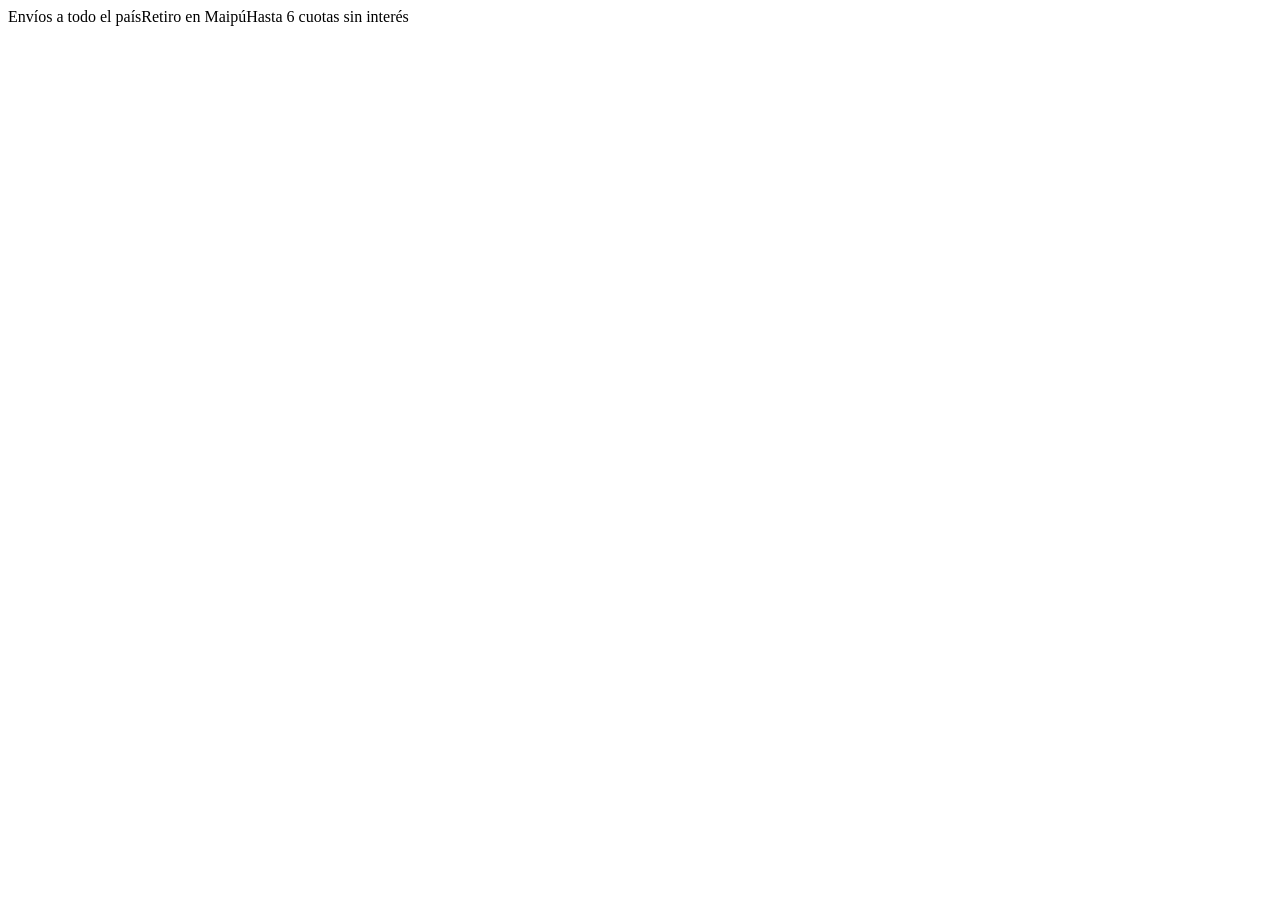
<file: clientes/silvestre/sistema-de-diseno/components/BarraSuperior/preview.html>
<!-- @dsCard group="Estructura" height=60 subtitle="Barra de anuncios arriba de todo" -->
<!doctype html>
<html lang="es">
<head><meta charset="utf-8"><title>Barra superior</title></head>
<body>
<div class="sv-barra" role="note"><span>Envíos a todo el país</span><span>Retiro en Maipú</span><span>Hasta 6 cuotas sin interés</span></div>

</body>
</html>
</file>
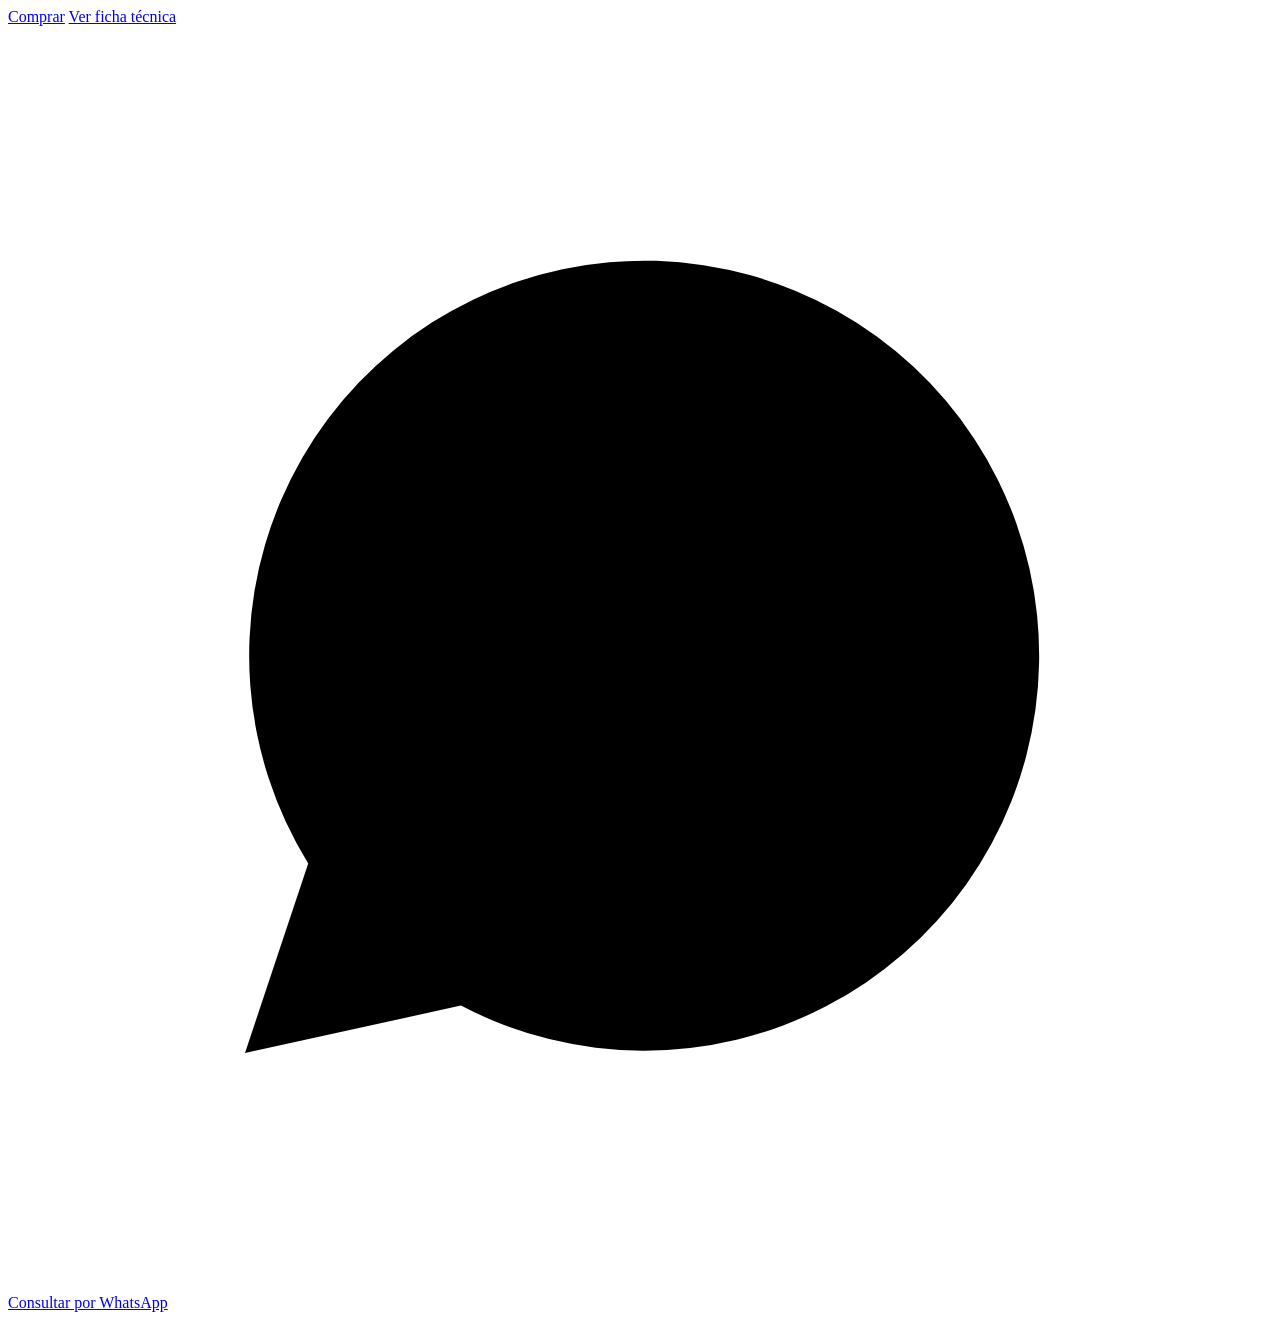
<file: clientes/silvestre/sistema-de-diseno/components/Boton/preview.html>
<!-- @dsCard group="Acciones" height=80 subtitle="Principal, secundario y WhatsApp" -->
<!doctype html>
<html lang="es">
<head><meta charset="utf-8"><title>Botones</title></head>
<body>
<div class="sv-row sv-pad">
  <a class="sv-boton" href="#">Comprar</a>
  <a class="sv-boton sv-boton--secundario" href="#">Ver ficha técnica</a>
  <a class="sv-boton sv-boton--whatsapp" href="#"><svg class="sv-icon" viewBox="0 0 24 24" aria-hidden="true"><path d="M4.5 19.5l1.2-3.6A7.5 7.5 0 1 1 8.6 18.6z"/><path d="M9.2 9.5c.3 2 2.3 4.1 4.6 4.6l1-1.1 1.8.8c-.2 1.2-1.2 1.9-2.3 1.7-3-.5-5.6-3.1-6-6-.2-1.1.5-2.1 1.7-2.3l.8 1.8z"/></svg>Consultar por WhatsApp</a>
</div>

</body>
</html>
</file>
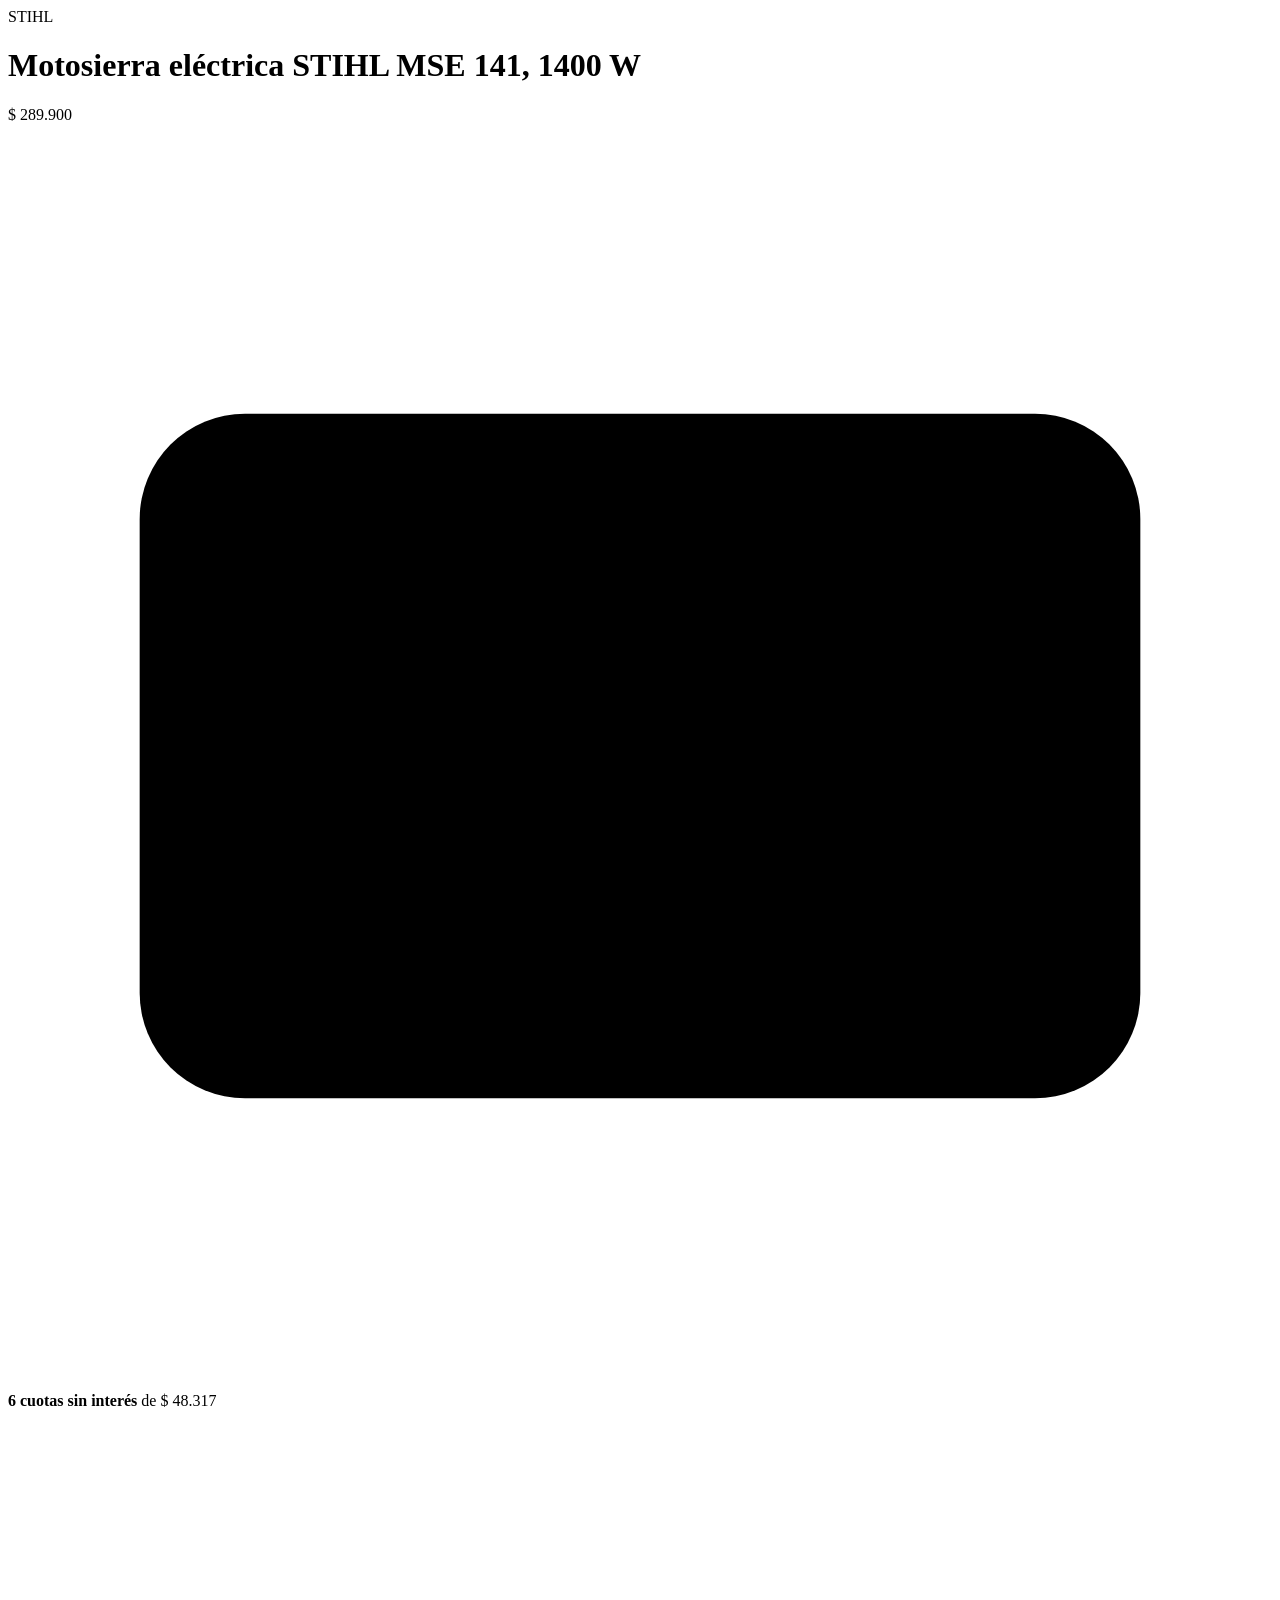
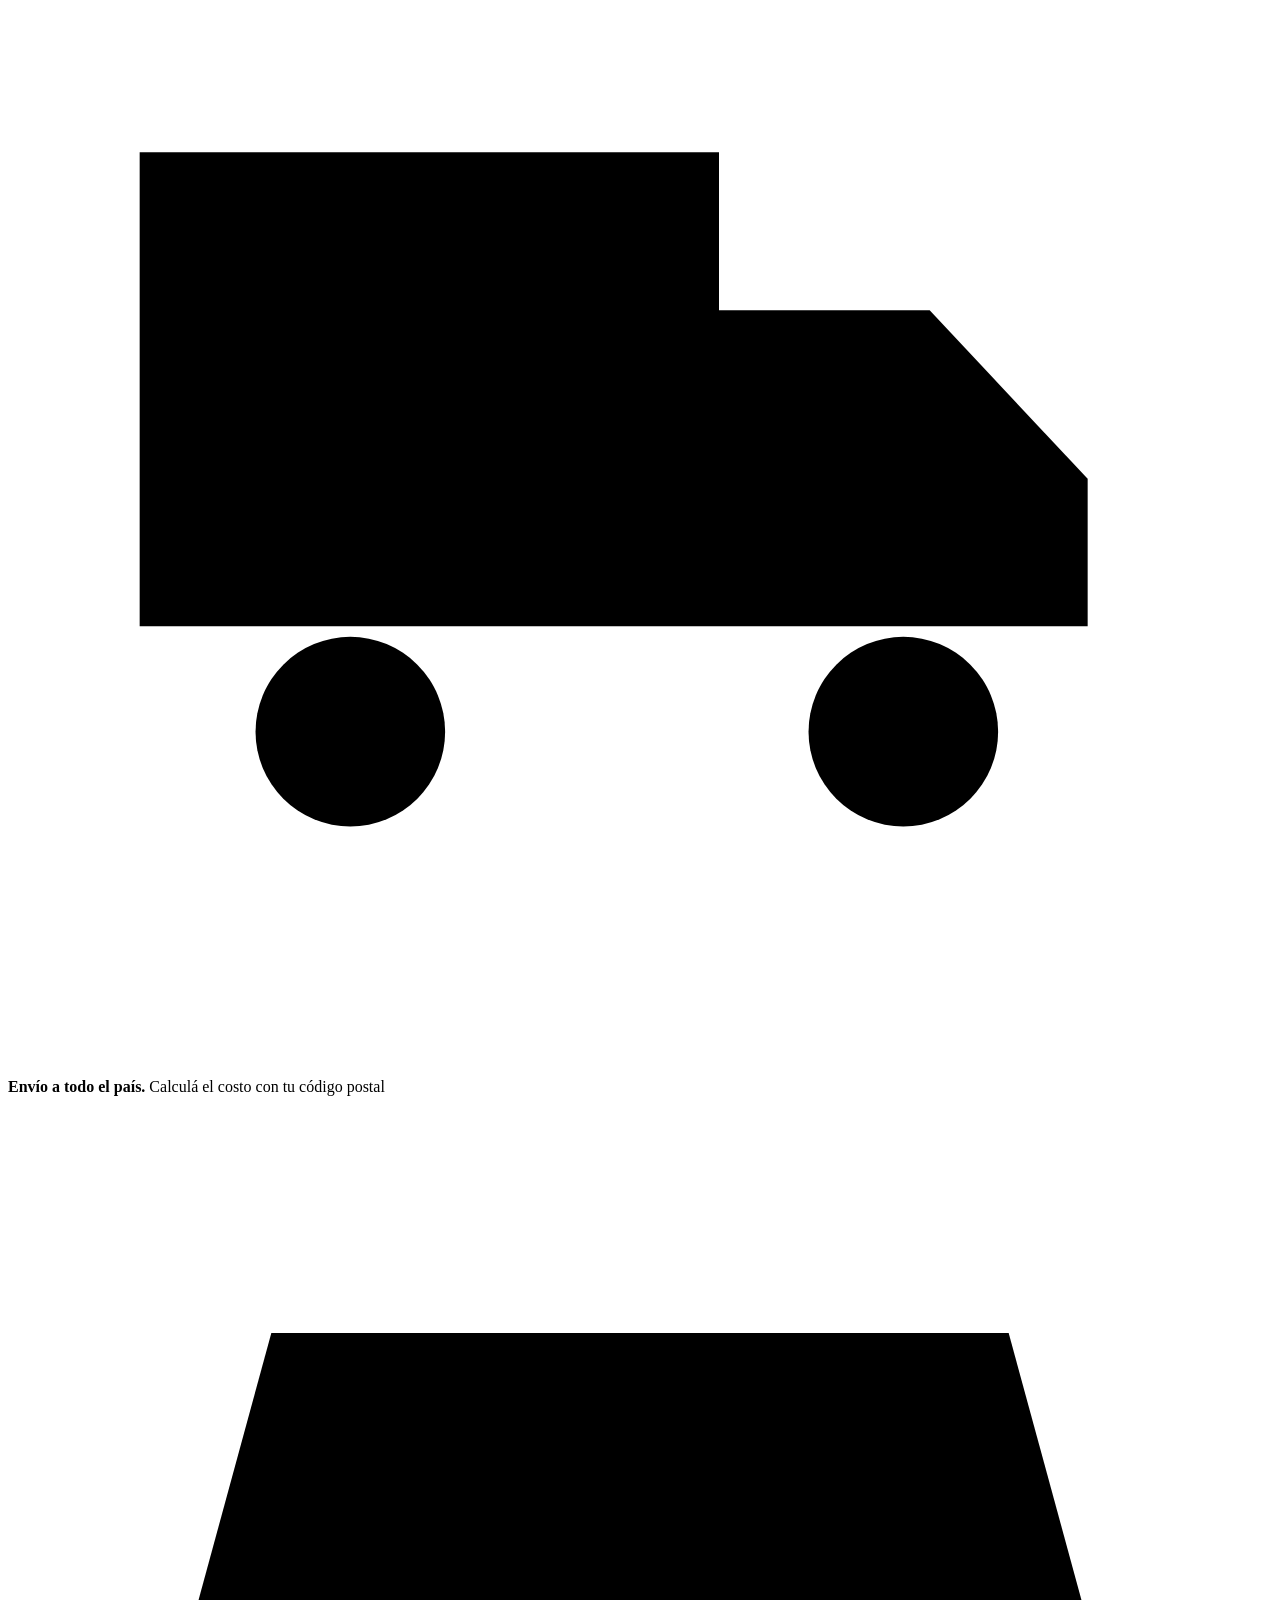
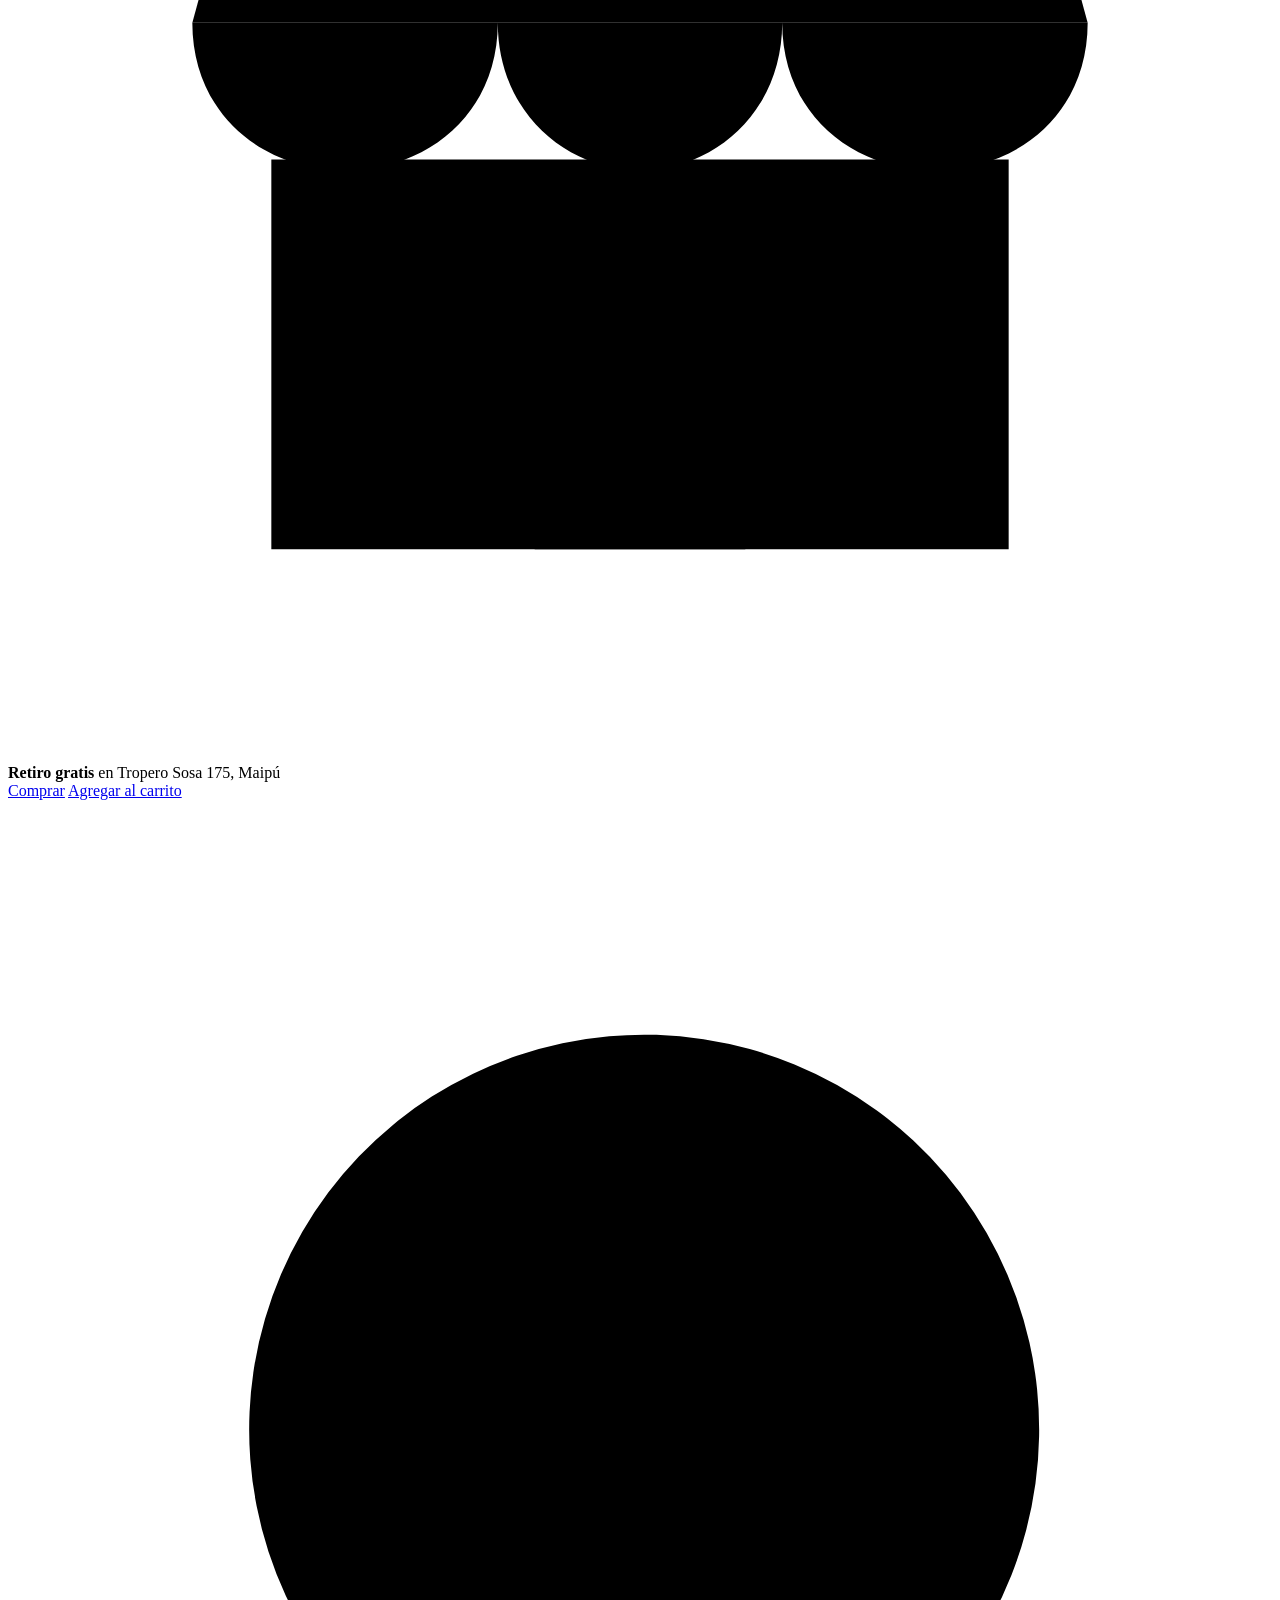
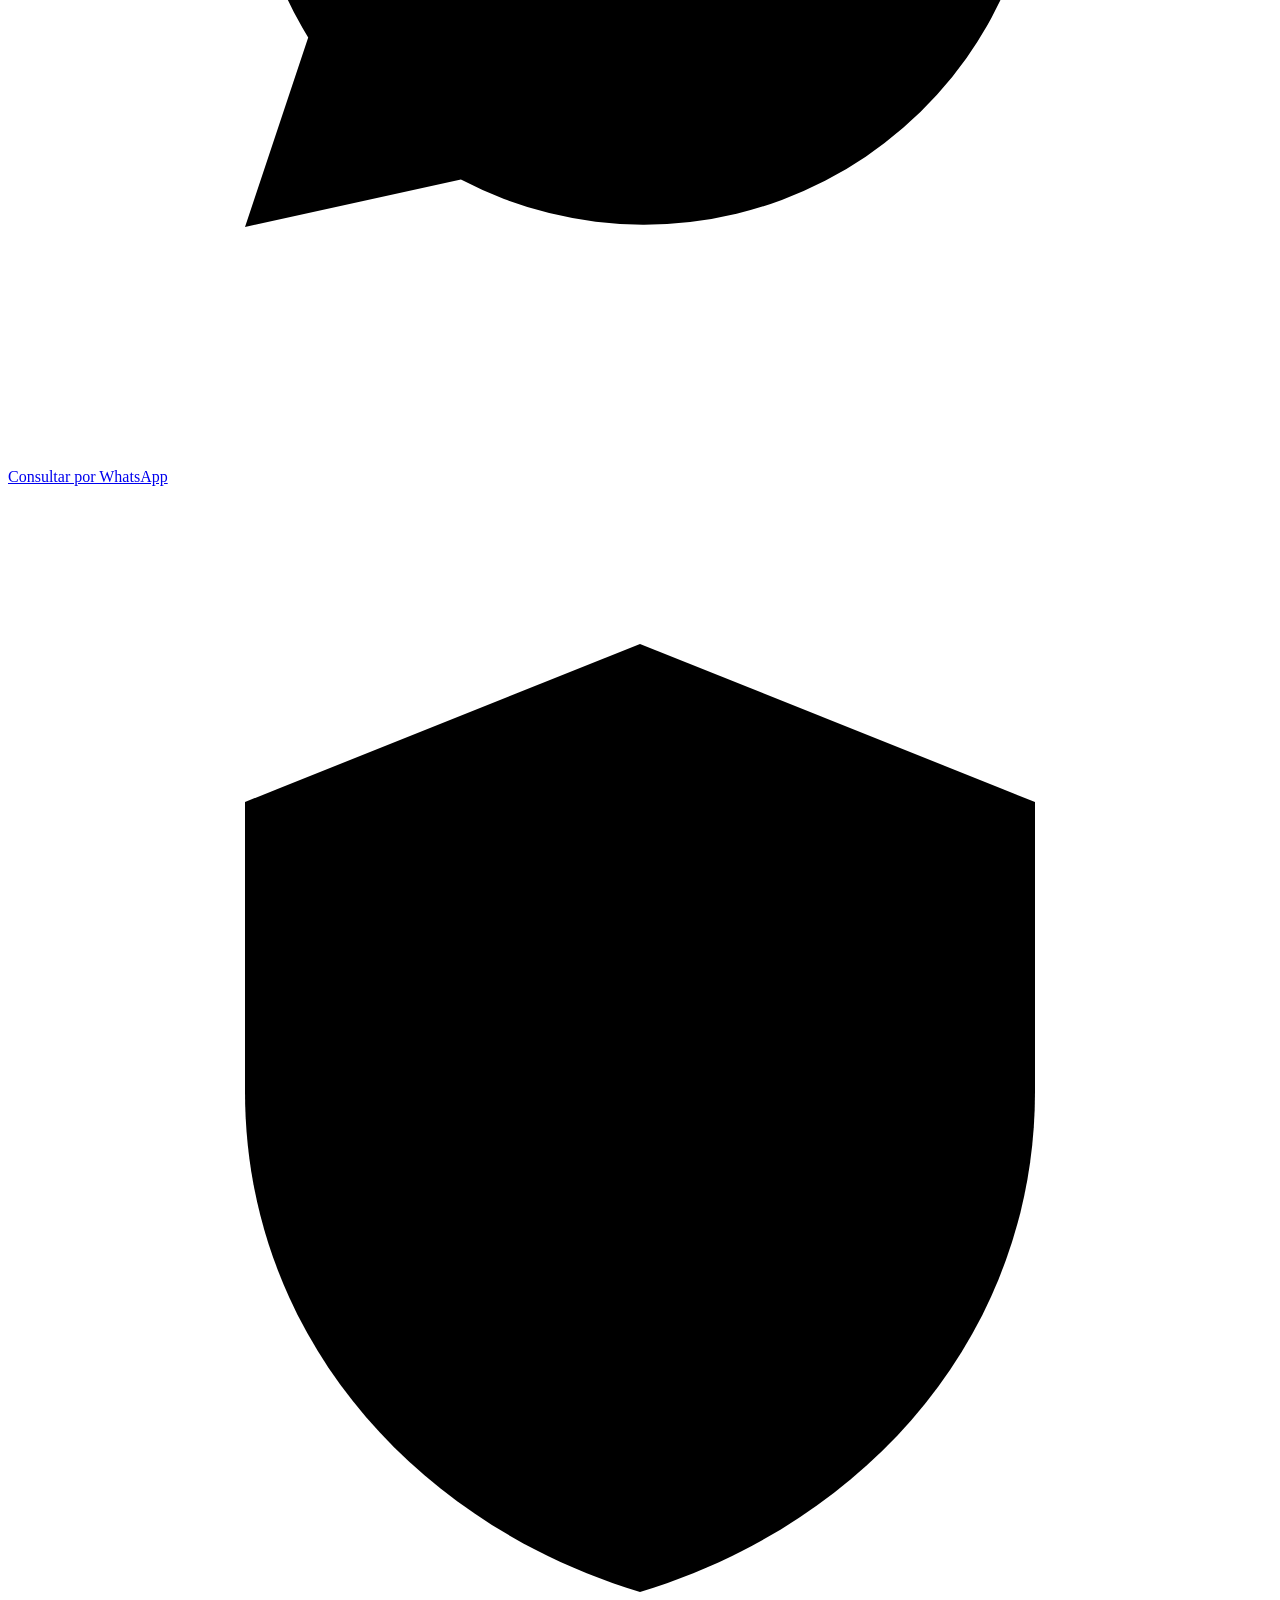
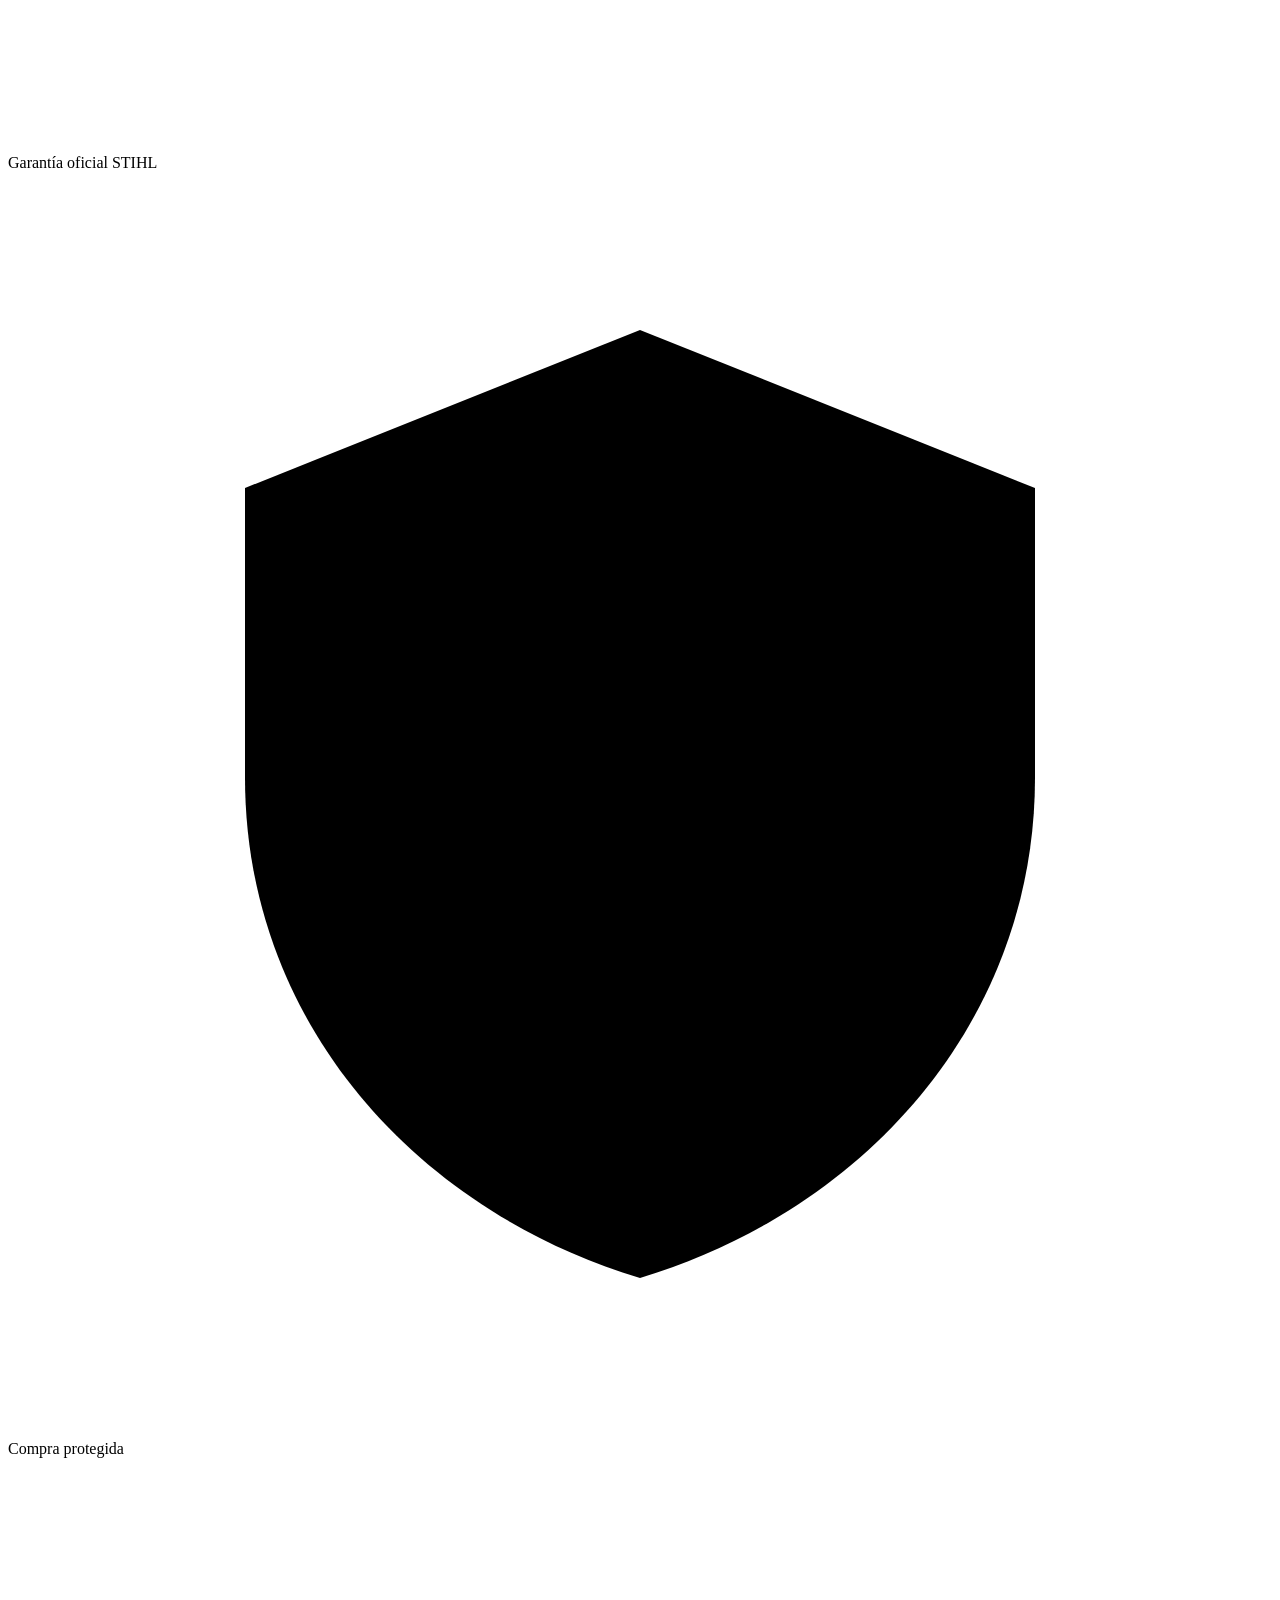
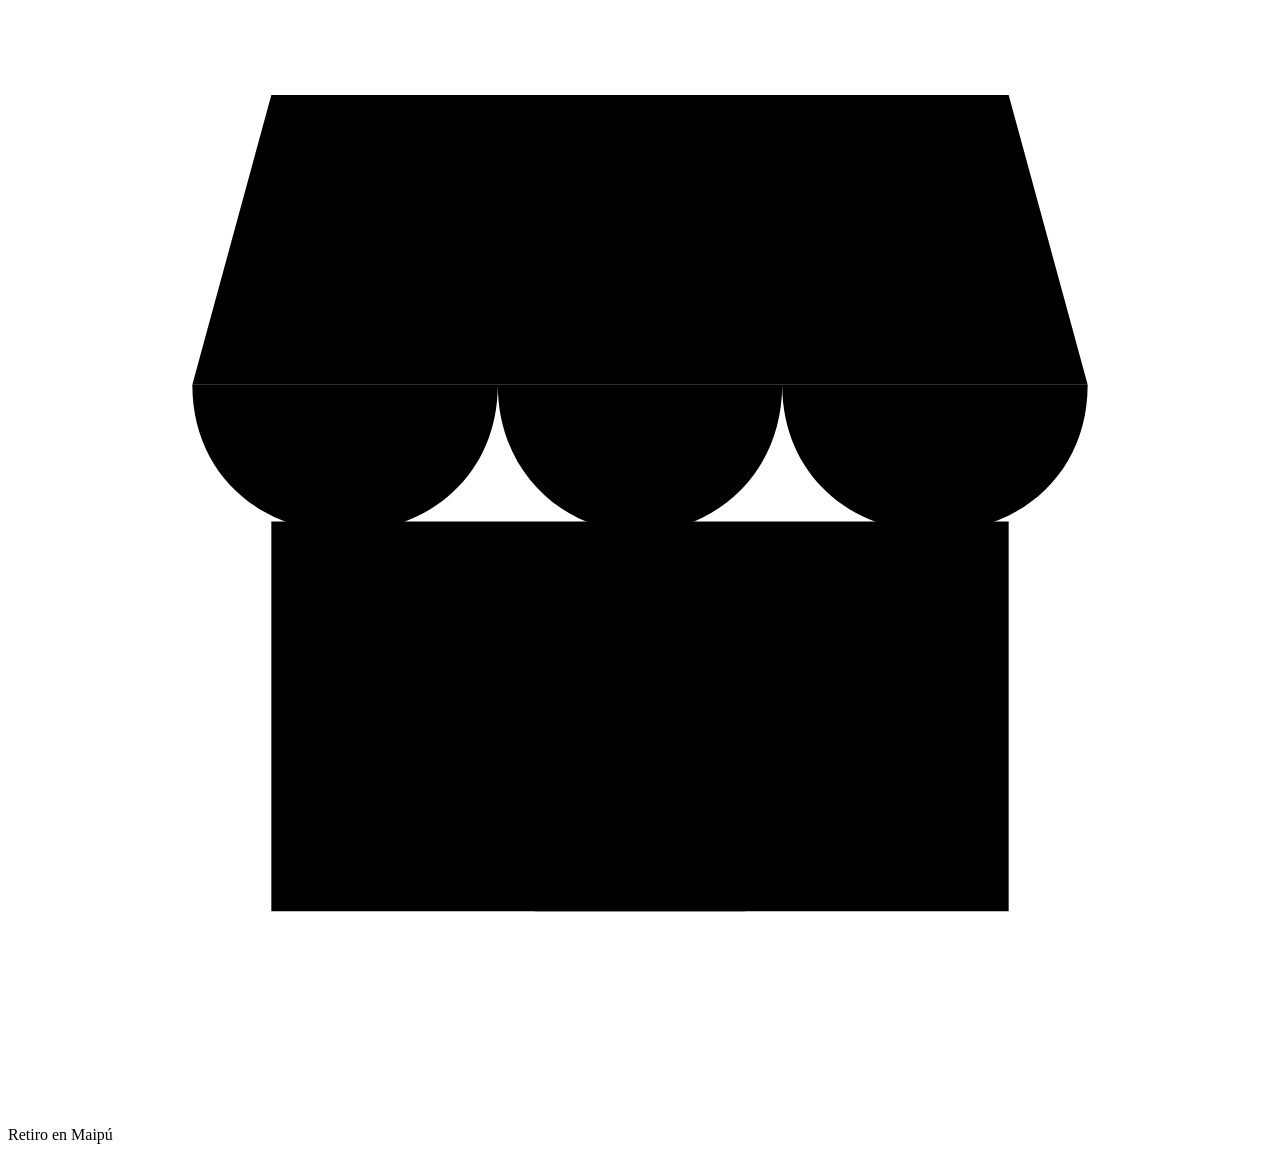
<file: clientes/silvestre/sistema-de-diseno/components/CajaCompra/preview.html>
<!-- @dsCard group="Producto" height=500 subtitle="Bloque de compra de la ficha de producto" -->
<!doctype html>
<html lang="es">
<head><meta charset="utf-8"><title>Caja de compra</title></head>
<body>
<div class="sv-compra sv-pad">
  <span class="sv-compra__marca">STIHL</span>
  <h1 class="sv-compra__titulo">Motosierra eléctrica STIHL MSE 141, 1400 W</h1>
  <span class="sv-compra__precio">$ 289.900</span>
  <div class="sv-compra__dato"><svg class="sv-icon" viewBox="0 0 24 24" aria-hidden="true"><rect x="2.5" y="5.5" width="19" height="13" rx="2"/><path d="M2.5 9.5h19"/><path d="M6 15h4"/></svg><span><strong>6 cuotas sin interés</strong> de $ 48.317</span></div>
  <div class="sv-compra__dato"><svg class="sv-icon" viewBox="0 0 24 24" aria-hidden="true"><path d="M2.5 6.5h11v9h-11z"/><path d="M13.5 9.5h4l3 3.2v2.8h-7"/><circle cx="6.5" cy="17.5" r="1.8"/><circle cx="17" cy="17.5" r="1.8"/></svg><span><strong>Envío a todo el país.</strong> Calculá el costo con tu código postal</span></div>
  <div class="sv-compra__dato"><svg class="sv-icon" viewBox="0 0 24 24" aria-hidden="true"><path d="M3.5 10l1.5-5.5h14L20.5 10"/><path d="M3.5 10c0 1.7 1.3 2.8 2.9 2.8S9.3 11.7 9.3 10c0 1.7 1.3 2.8 2.7 2.8s2.7-1.1 2.7-2.8c0 1.7 1.3 2.8 2.9 2.8s2.9-1.1 2.9-2.8"/><path d="M5 12.6V20h14v-7.4"/><path d="M10 20v-4.5h4V20"/></svg><span><strong>Retiro gratis</strong> en Tropero Sosa 175, Maipú</span></div>
  <a class="sv-boton sv-boton--ancho" href="#">Comprar</a>
  <a class="sv-boton sv-boton--secundario sv-boton--ancho" href="#">Agregar al carrito</a>
  <a class="sv-boton sv-boton--whatsapp sv-boton--ancho" href="#"><svg class="sv-icon" viewBox="0 0 24 24" aria-hidden="true"><path d="M4.5 19.5l1.2-3.6A7.5 7.5 0 1 1 8.6 18.6z"/><path d="M9.2 9.5c.3 2 2.3 4.1 4.6 4.6l1-1.1 1.8.8c-.2 1.2-1.2 1.9-2.3 1.7-3-.5-5.6-3.1-6-6-.2-1.1.5-2.1 1.7-2.3l.8 1.8z"/></svg>Consultar por WhatsApp</a>
  <div class="sv-sellos"><span><svg class="sv-icon" viewBox="0 0 24 24" aria-hidden="true"><path d="M12 3l7.5 3v5.5c0 4.6-3.2 8.2-7.5 9.5-4.3-1.3-7.5-4.9-7.5-9.5V6z"/><path d="M8.8 12.2l2.2 2.2 4.2-4.4"/></svg>Garantía oficial STIHL</span><span><svg class="sv-icon" viewBox="0 0 24 24" aria-hidden="true"><path d="M12 3l7.5 3v5.5c0 4.6-3.2 8.2-7.5 9.5-4.3-1.3-7.5-4.9-7.5-9.5V6z"/><path d="M8.8 12.2l2.2 2.2 4.2-4.4"/></svg>Compra protegida</span><span><svg class="sv-icon" viewBox="0 0 24 24" aria-hidden="true"><path d="M3.5 10l1.5-5.5h14L20.5 10"/><path d="M3.5 10c0 1.7 1.3 2.8 2.9 2.8S9.3 11.7 9.3 10c0 1.7 1.3 2.8 2.7 2.8s2.7-1.1 2.7-2.8c0 1.7 1.3 2.8 2.9 2.8s2.9-1.1 2.9-2.8"/><path d="M5 12.6V20h14v-7.4"/><path d="M10 20v-4.5h4V20"/></svg>Retiro en Maipú</span></div>
</div>

</body>
</html>
</file>
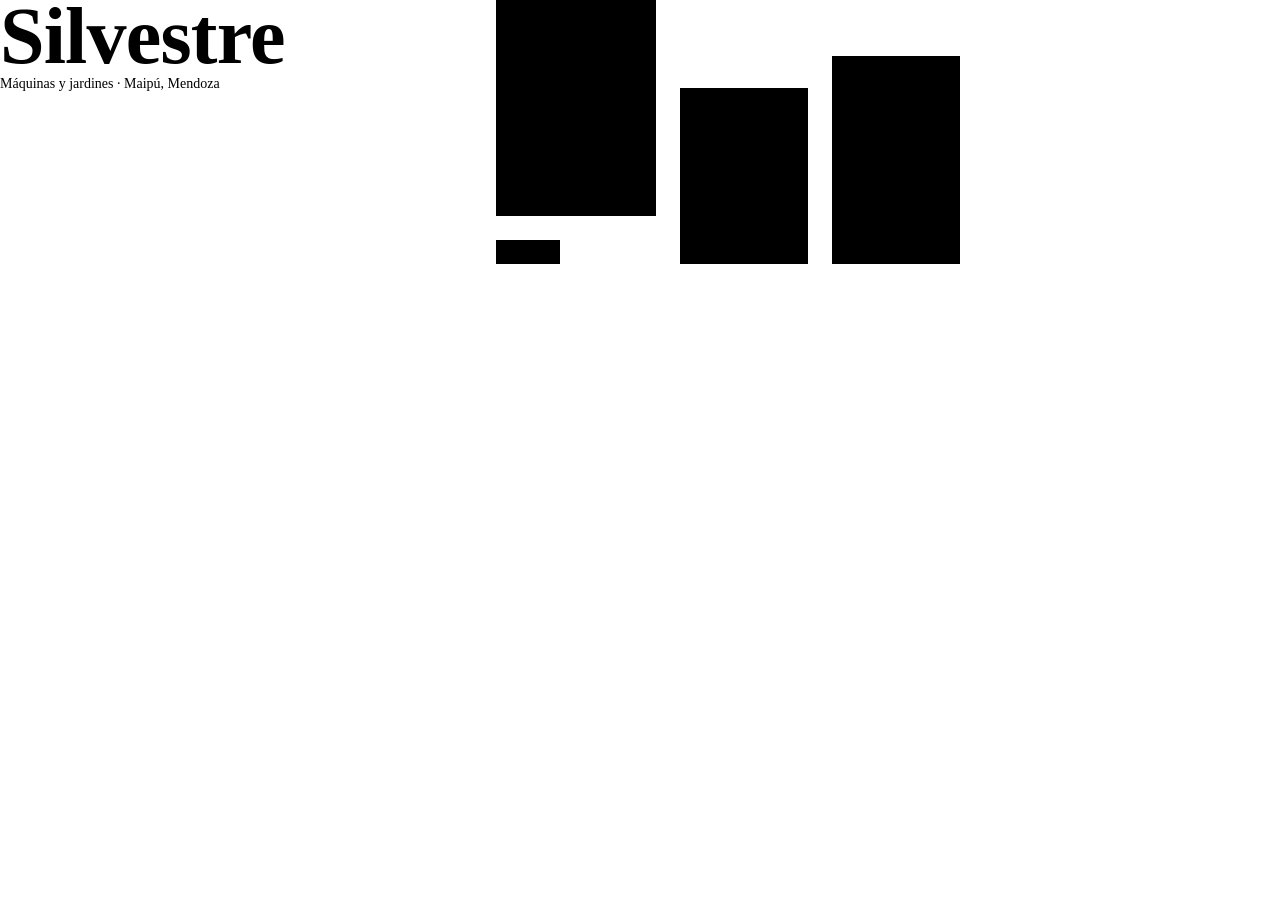
<file: clientes/silvestre/sistema-de-diseno/components/Cover/preview.html>
<!-- @dsCard height=288 -->
<!doctype html>
<html lang="es">
<head>
<meta charset="utf-8">
<title>Silvestre</title>
<style>
  html, body { margin:0; height:100%; }
  body { background:var(--fondo); color:var(--texto); font-family:var(--font-texto); overflow:hidden; }
  .cover { position:relative; height:288px; overflow:hidden; }
  .art { position:absolute; top:0; left:480px; width:480px; height:288px; overflow:hidden; }
  .art svg { display:block; width:496px; height:288px; }
  .naranja { fill:var(--naranja); }
  .tint { fill:var(--verde-claro); }
  .deep { fill:var(--verde-accion); }
  .verde { fill:var(--verde); }
  .hoja { fill:var(--verde); }
  .corte { fill:var(--naranja-claro); }
  .r-sm { rx:var(--radius-sm); }
  .r-md { rx:var(--radius-md); }
  .r-lg { rx:var(--radius-lg); }
  .words { position:absolute; left:var(--space-8); right:var(--space-8); bottom:var(--space-8); max-width:440px; }
  .name { margin:0; font-family:var(--font-titulos); font-size:80px; line-height:.92; font-weight:800; letter-spacing:-.01em; color:var(--texto); }
  .tag { margin:var(--space-2) 0 0 4px; font-size:14px; line-height:20px; color:var(--texto-secundario); }
</style>
</head>
<body>
<div class="cover">
<div class="art" aria-hidden="true">
<svg viewBox="0 0 496 288" width="496" height="288">
<!--
  blocks      naranja 160x232 bled off the top (the logo's word, the colour people know) · verde-accion 144x208 bled off the right edge (the deep ink of the buttons) · verde-claro 160x176 (the footer tint) · verde 64x24 once (the leaf green, small) — about 35% of 960x288
  arrangement one tall naranja slab with satellites, bottoms near one line, gutters space-6
  pattern     literal motif: the rama that closes the logo, built as a stem pill (radius-sm) with six leaf pills (radius-md, half of 16) over the tint, and three leaves cut into the slab in naranja-claro
  scales      sides in space-2 multiples; gutters space-6; leaf pitch space-6; corners radius-lg on slabs, radius-md leaves, radius-sm stem and small block
-->
<rect class="naranja r-lg" x="16" y="-16" width="160" height="232" rx="16"/>
<rect class="verde r-sm" x="16" y="240" width="64" height="24" rx="4"/>
<rect class="tint r-lg" x="200" y="88" width="128" height="176" rx="16"/>
<rect class="deep r-lg" x="352" y="56" width="144" height="208" rx="16"/>
<rect class="hoja r-sm" x="258" y="100" width="8" height="152" rx="4"/>
<rect class="hoja r-md" x="228" y="108" width="32" height="16" rx="8" transform="rotate(-32 260 116)"/>
<rect class="hoja r-md" x="264" y="132" width="32" height="16" rx="8" transform="rotate(32 264 140)"/>
<rect class="hoja r-md" x="228" y="156" width="32" height="16" rx="8" transform="rotate(-32 260 164)"/>
<rect class="hoja r-md" x="264" y="180" width="32" height="16" rx="8" transform="rotate(32 264 188)"/>
<rect class="hoja r-md" x="228" y="204" width="32" height="16" rx="8" transform="rotate(-32 260 212)"/>
<rect class="hoja r-md" x="264" y="228" width="32" height="16" rx="8" transform="rotate(32 264 236)"/>
<rect class="corte r-md" x="56" y="40" width="32" height="16" rx="8" transform="rotate(-32 72 48)"/>
<rect class="corte r-md" x="96" y="72" width="32" height="16" rx="8" transform="rotate(-32 112 80)"/>
<rect class="corte r-md" x="56" y="104" width="32" height="16" rx="8" transform="rotate(-32 72 112)"/>
</svg>
</div>
<div class="words">
<h1 class="name">Silvestre</h1>
<p class="tag">Máquinas y jardines · Maipú, Mendoza</p>
</div>
</div>
</body>
</html>
</file>
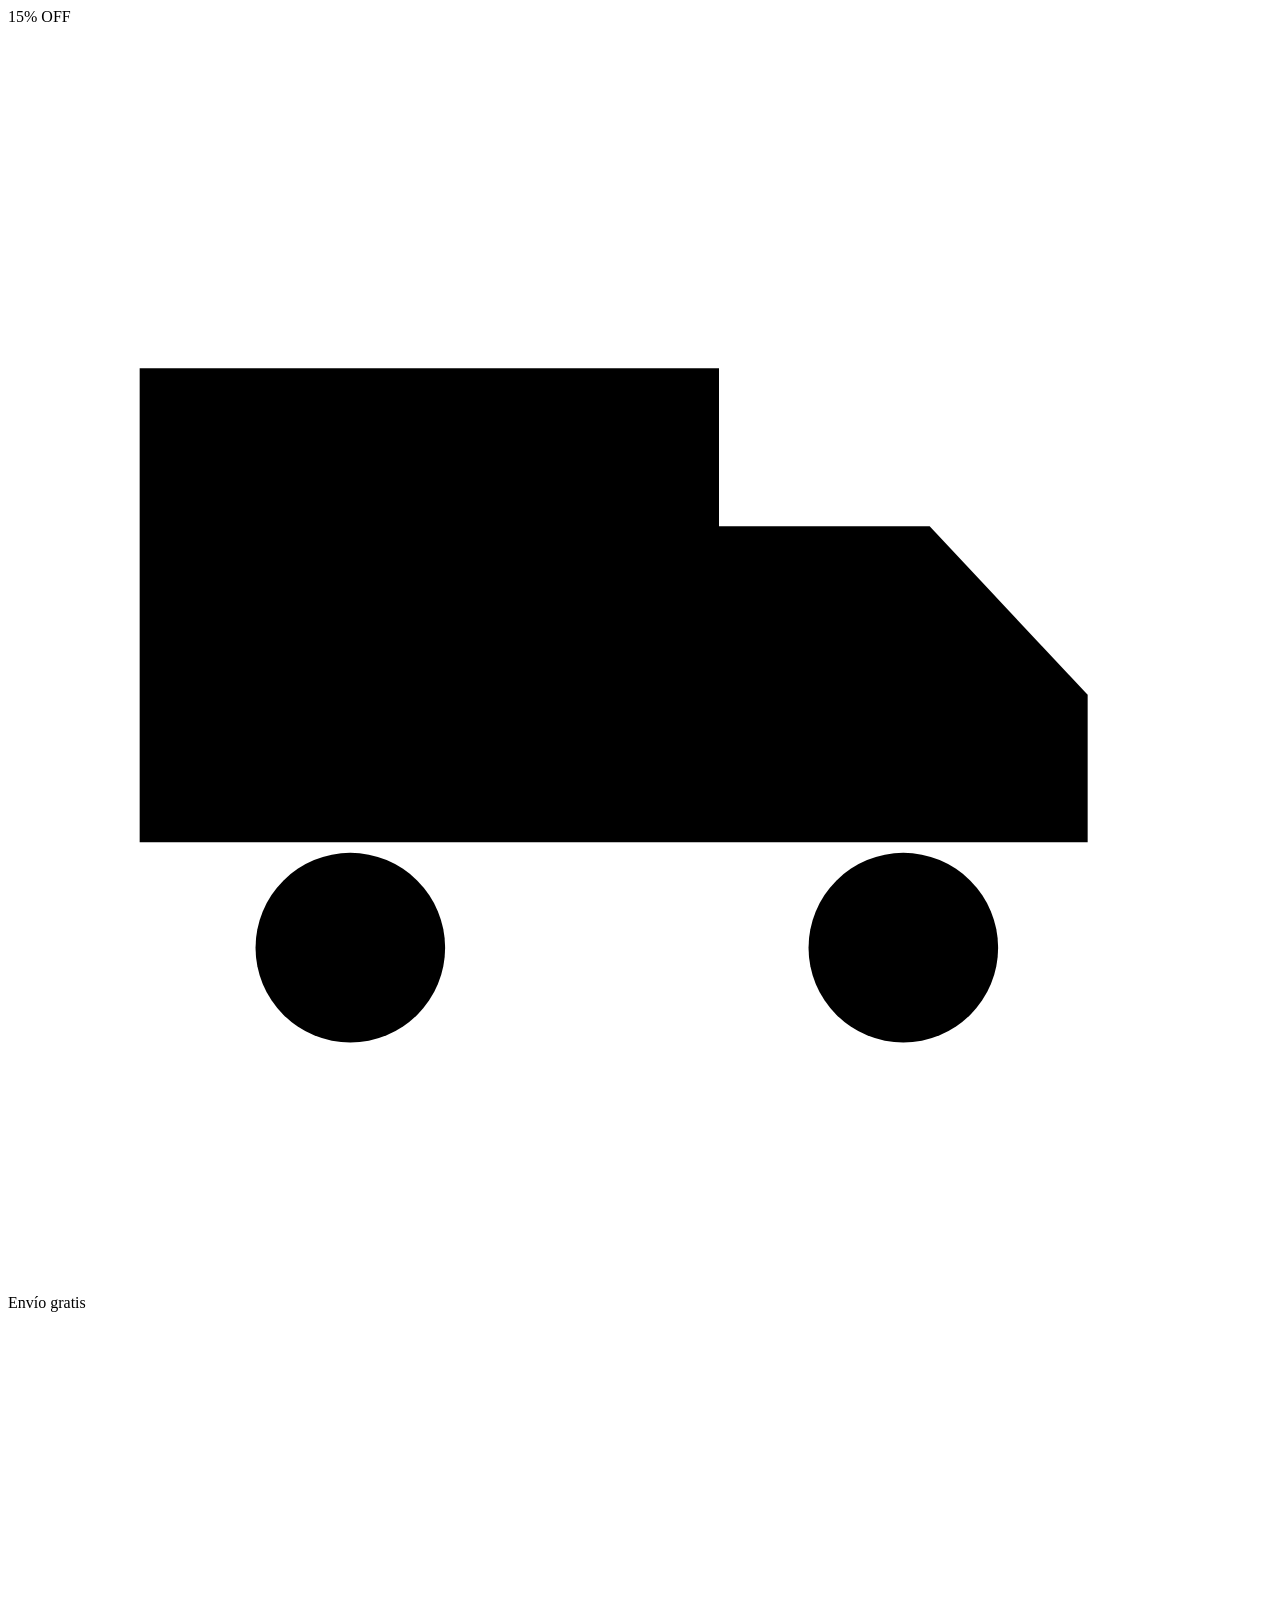
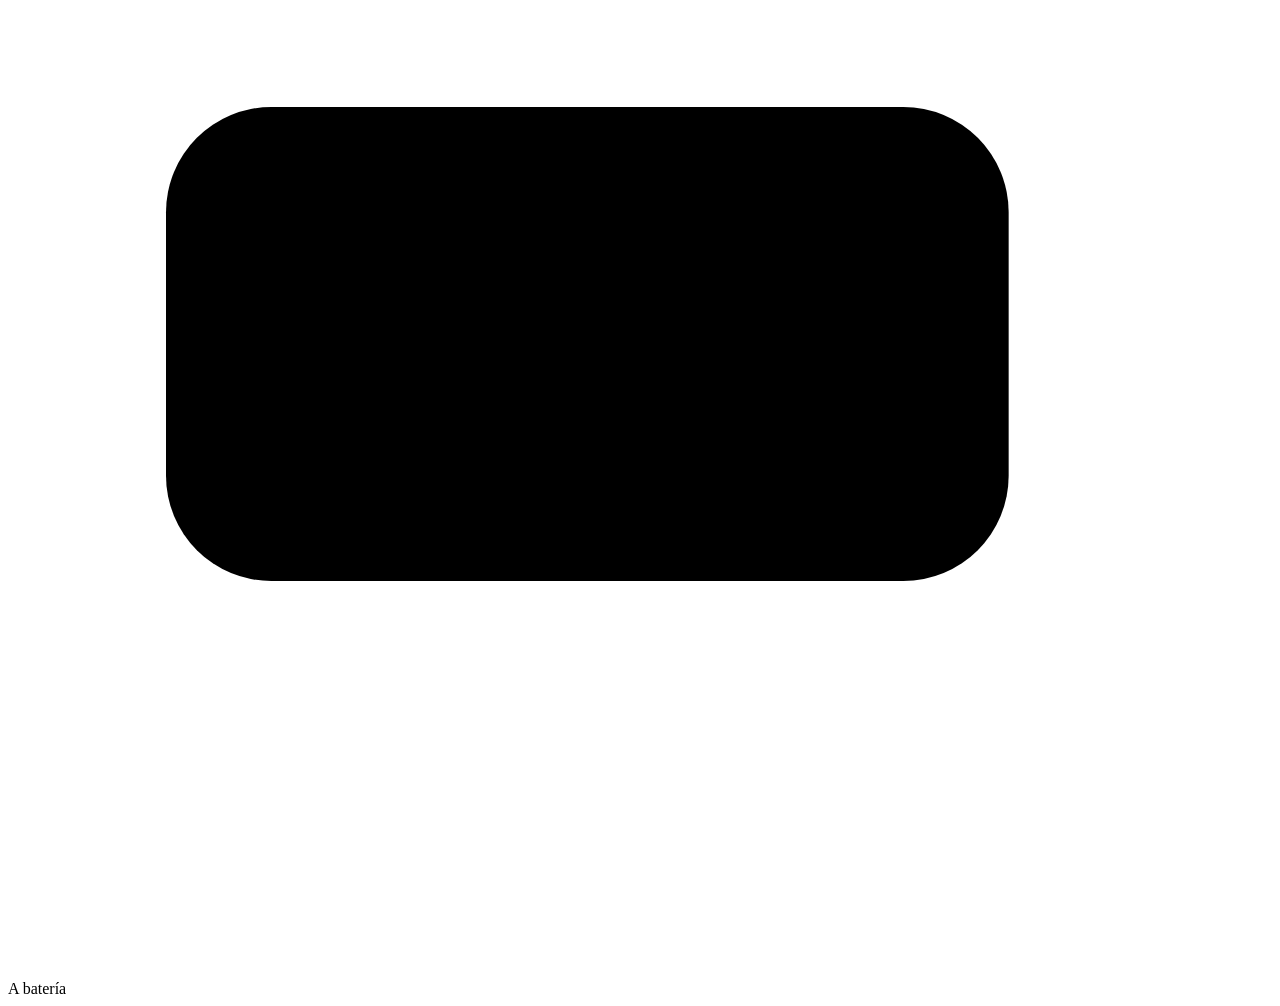
<file: clientes/silvestre/sistema-de-diseno/components/Etiqueta/preview.html>
<!-- @dsCard group="Producto" height=64 subtitle="Oferta, envío gratis y tipo de motor" -->
<!doctype html>
<html lang="es">
<head><meta charset="utf-8"><title>Etiquetas</title></head>
<body>
<div class="sv-row sv-pad"><span class="sv-etiqueta sv-etiqueta--oferta">15% OFF</span><span class="sv-etiqueta sv-etiqueta--envio"><svg class="sv-icon" viewBox="0 0 24 24" aria-hidden="true"><path d="M2.5 6.5h11v9h-11z"/><path d="M13.5 9.5h4l3 3.2v2.8h-7"/><circle cx="6.5" cy="17.5" r="1.8"/><circle cx="17" cy="17.5" r="1.8"/></svg>Envío gratis</span><span class="sv-etiqueta sv-etiqueta--motor"><svg class="sv-icon" viewBox="0 0 24 24" aria-hidden="true"><rect x="3" y="7.5" width="16" height="9" rx="2"/><path d="M21 10.5v3"/><path d="M11.5 9l-2 3h3l-2 3"/></svg>A batería</span></div>

</body>
</html>
</file>
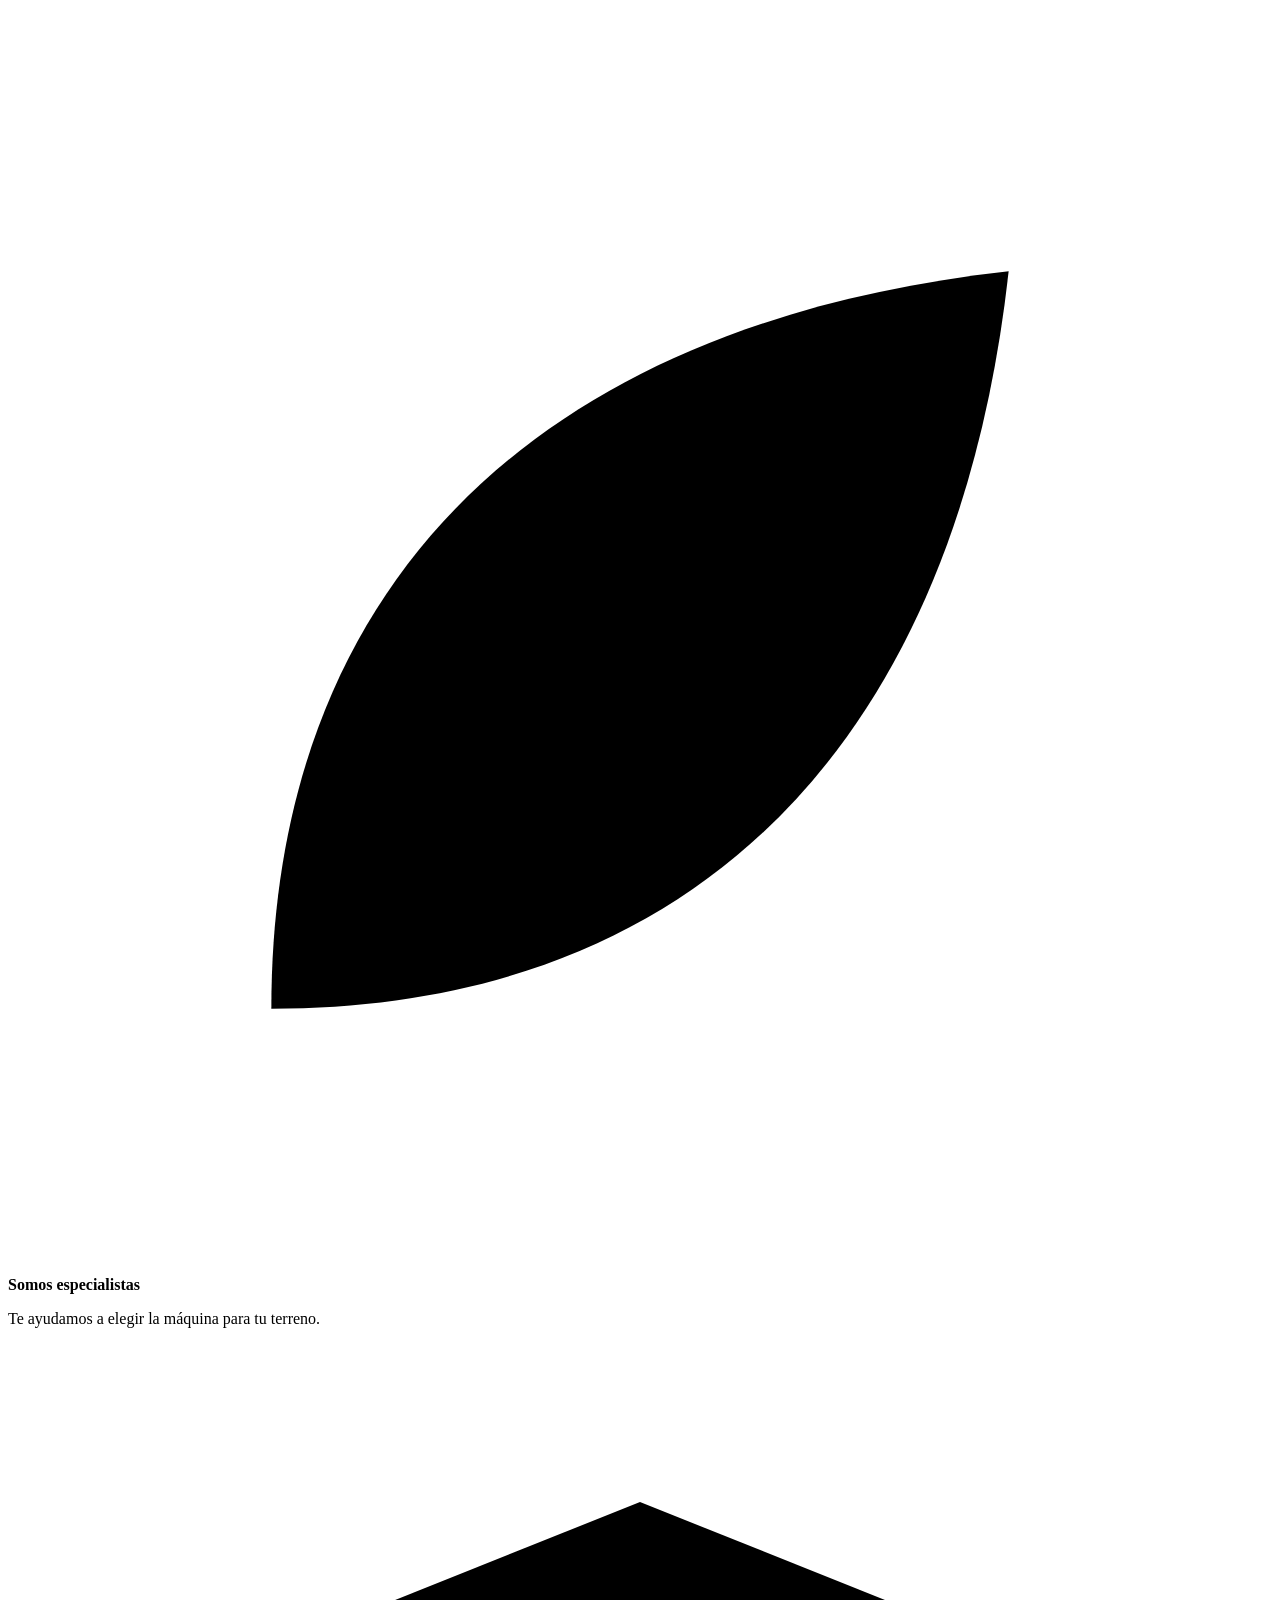
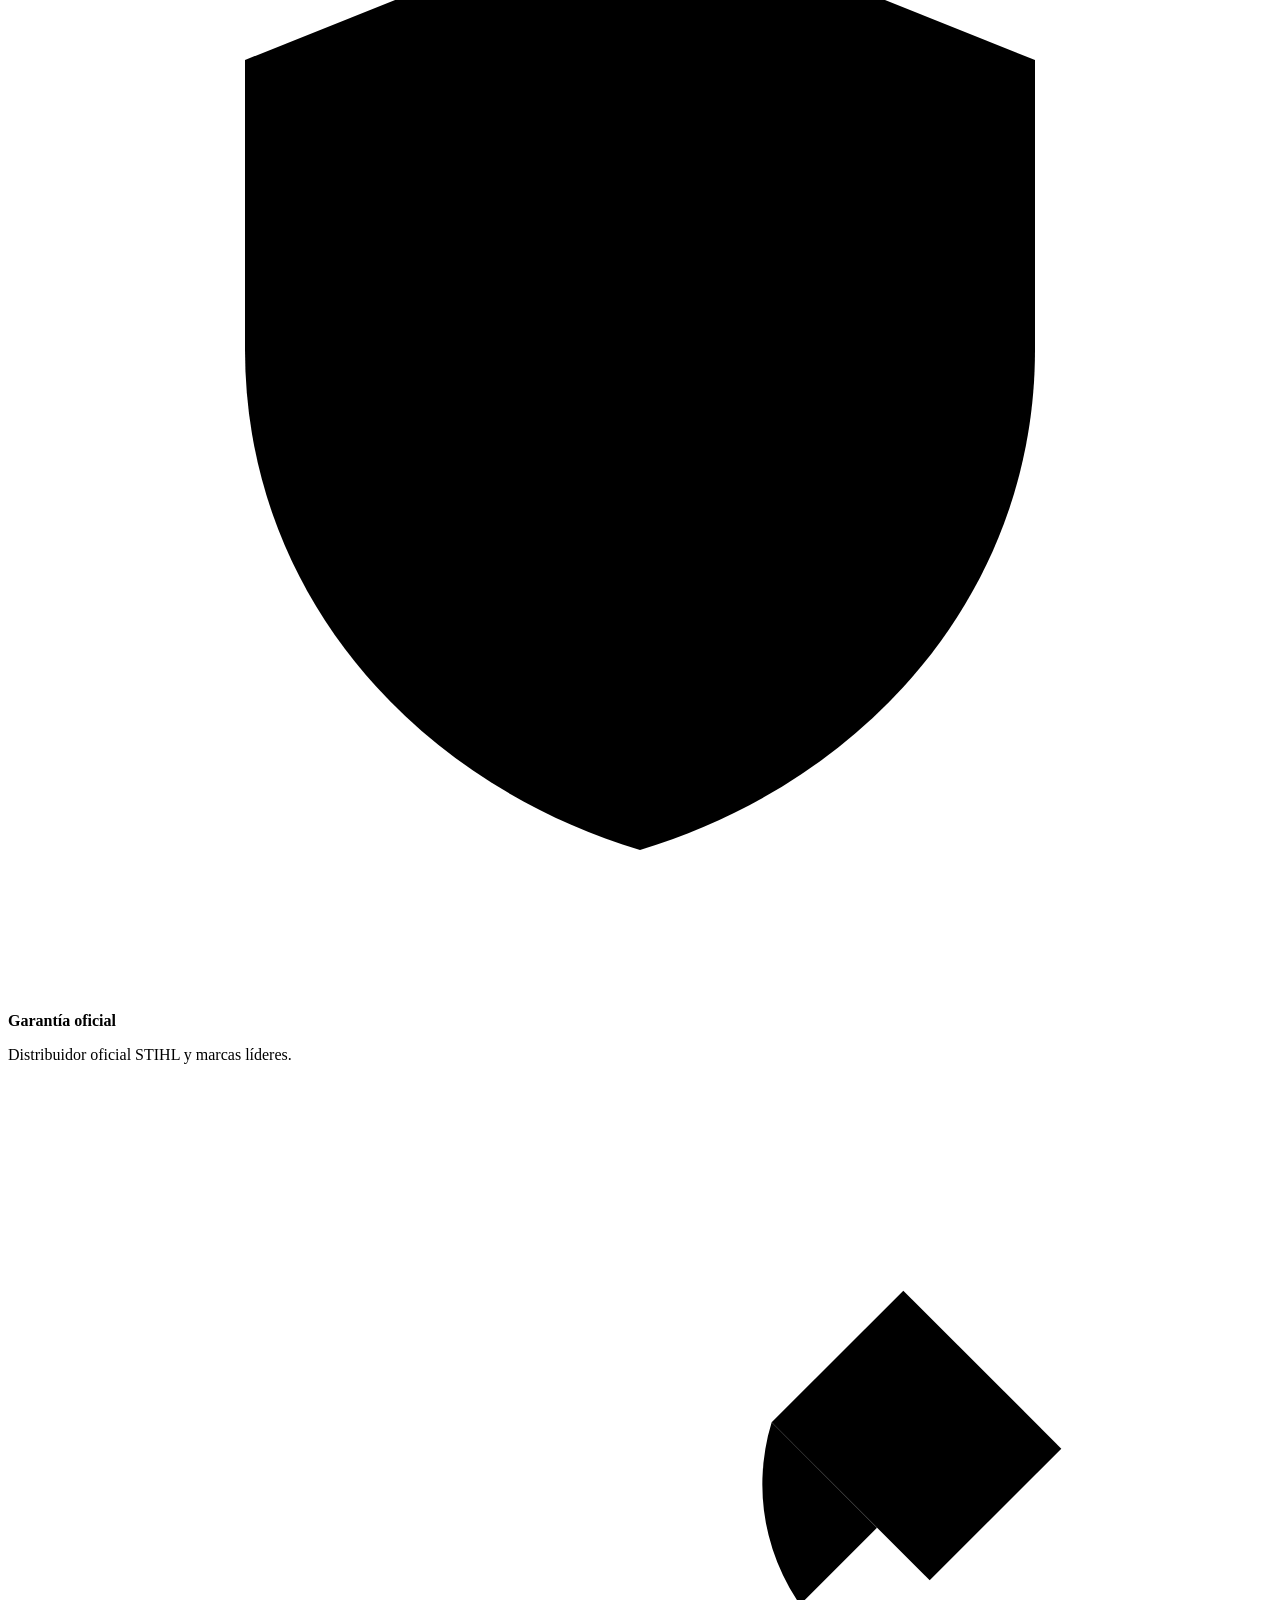
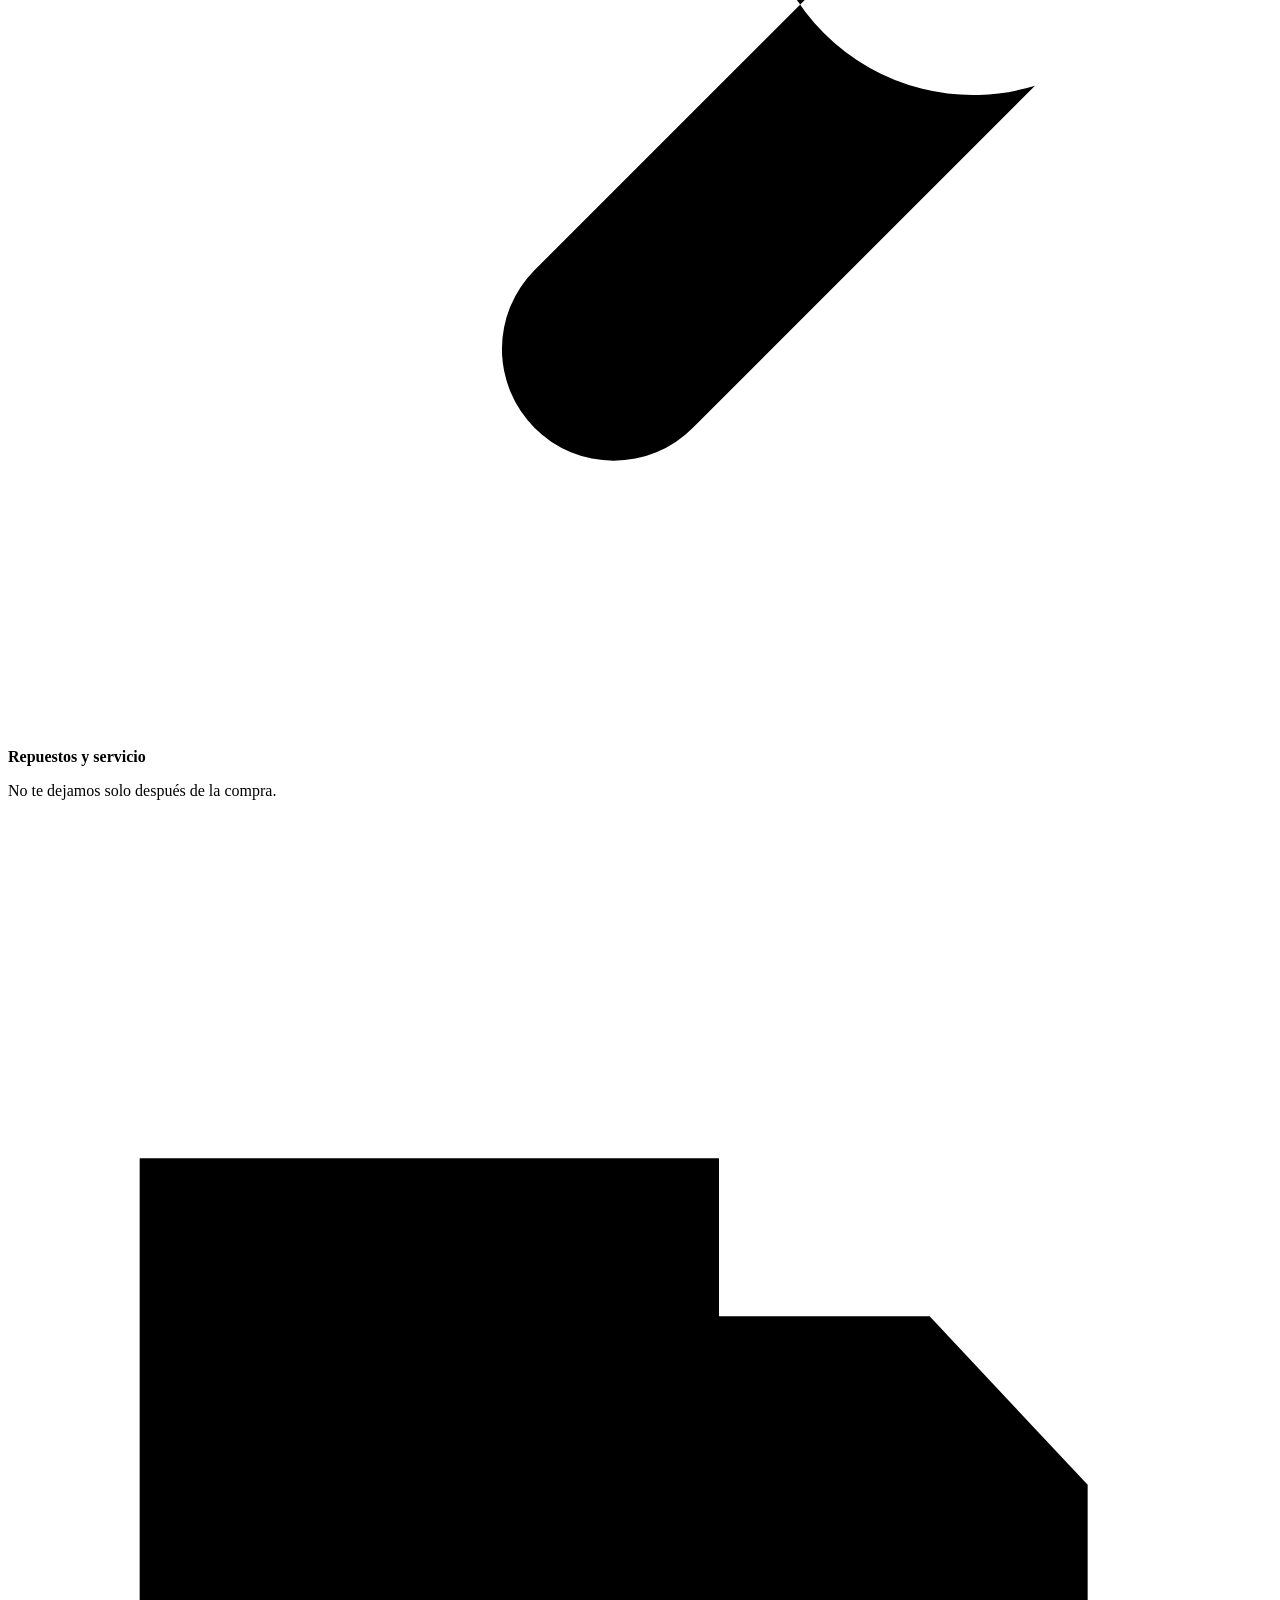
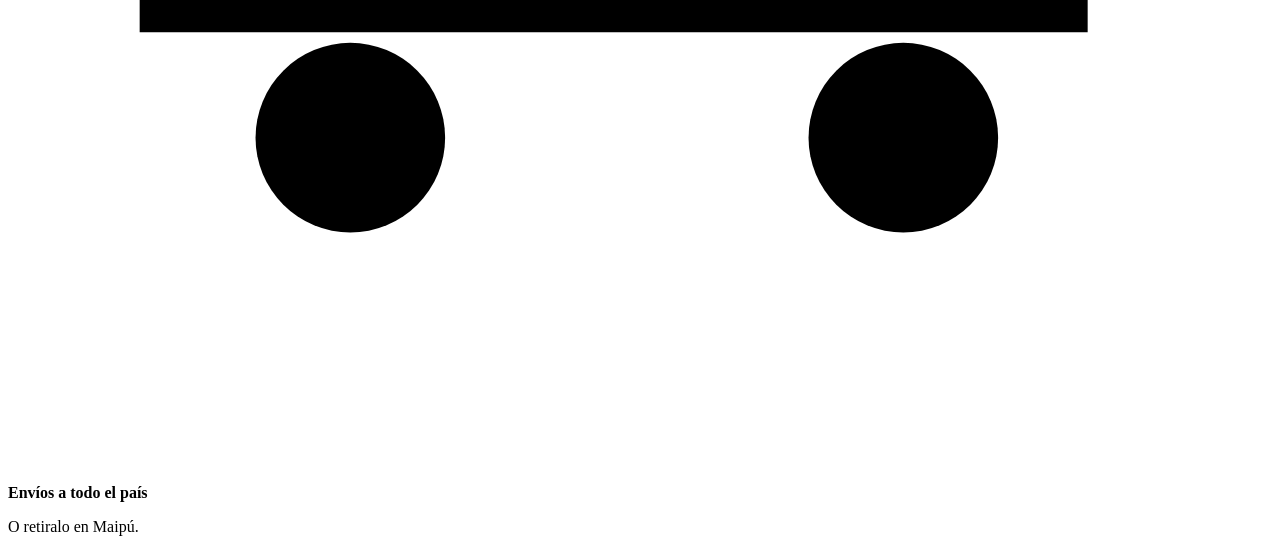
<file: clientes/silvestre/sistema-de-diseno/components/FranjaBeneficios/preview.html>
<!-- @dsCard group="Estructura" height=200 subtitle="Los cuatro argumentos de venta, en la portada" -->
<!doctype html>
<html lang="es">
<head><meta charset="utf-8"><title>Franja de beneficios</title></head>
<body>
<div class="sv-pad"><div class="sv-beneficios">
  <div class="sv-beneficio"><svg class="sv-icon" viewBox="0 0 24 24" aria-hidden="true"><path d="M5 19c0-8 5-13 14-14-1 9-6 14-14 14z"/><path d="M5 19l7-7"/></svg><div><strong>Somos especialistas</strong><p>Te ayudamos a elegir la máquina para tu terreno.</p></div></div>
  <div class="sv-beneficio"><svg class="sv-icon" viewBox="0 0 24 24" aria-hidden="true"><path d="M12 3l7.5 3v5.5c0 4.6-3.2 8.2-7.5 9.5-4.3-1.3-7.5-4.9-7.5-9.5V6z"/><path d="M8.8 12.2l2.2 2.2 4.2-4.4"/></svg><div><strong>Garantía oficial</strong><p>Distribuidor oficial STIHL y marcas líderes.</p></div></div>
  <div class="sv-beneficio"><svg class="sv-icon" viewBox="0 0 24 24" aria-hidden="true"><path d="M14.5 6.5a4 4 0 0 0 5 5L13 18a2.1 2.1 0 0 1-3-3l6.5-6.5"/><path d="M14.5 6.5L17 4l3 3-2.5 2.5"/></svg><div><strong>Repuestos y servicio</strong><p>No te dejamos solo después de la compra.</p></div></div>
  <div class="sv-beneficio"><svg class="sv-icon" viewBox="0 0 24 24" aria-hidden="true"><path d="M2.5 6.5h11v9h-11z"/><path d="M13.5 9.5h4l3 3.2v2.8h-7"/><circle cx="6.5" cy="17.5" r="1.8"/><circle cx="17" cy="17.5" r="1.8"/></svg><div><strong>Envíos a todo el país</strong><p>O retiralo en Maipú.</p></div></div>
</div></div>

</body>
</html>
</file>
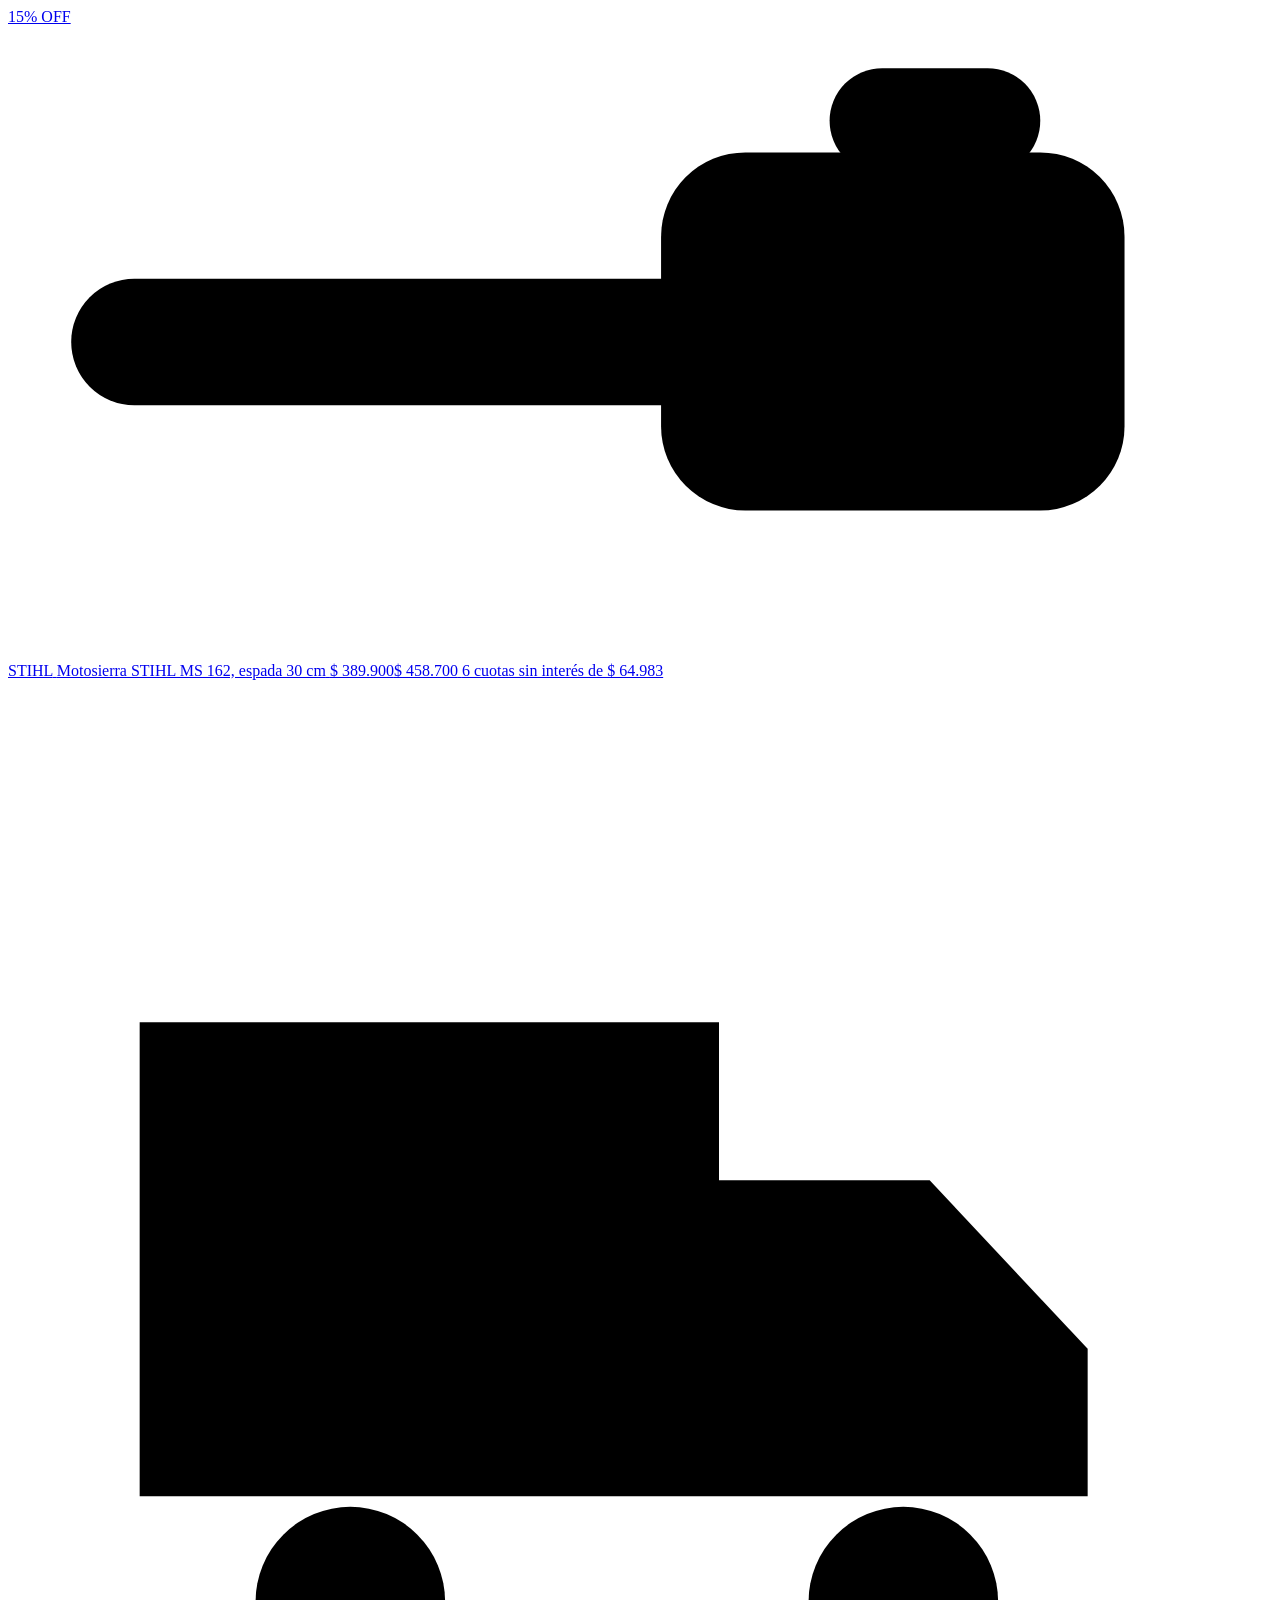
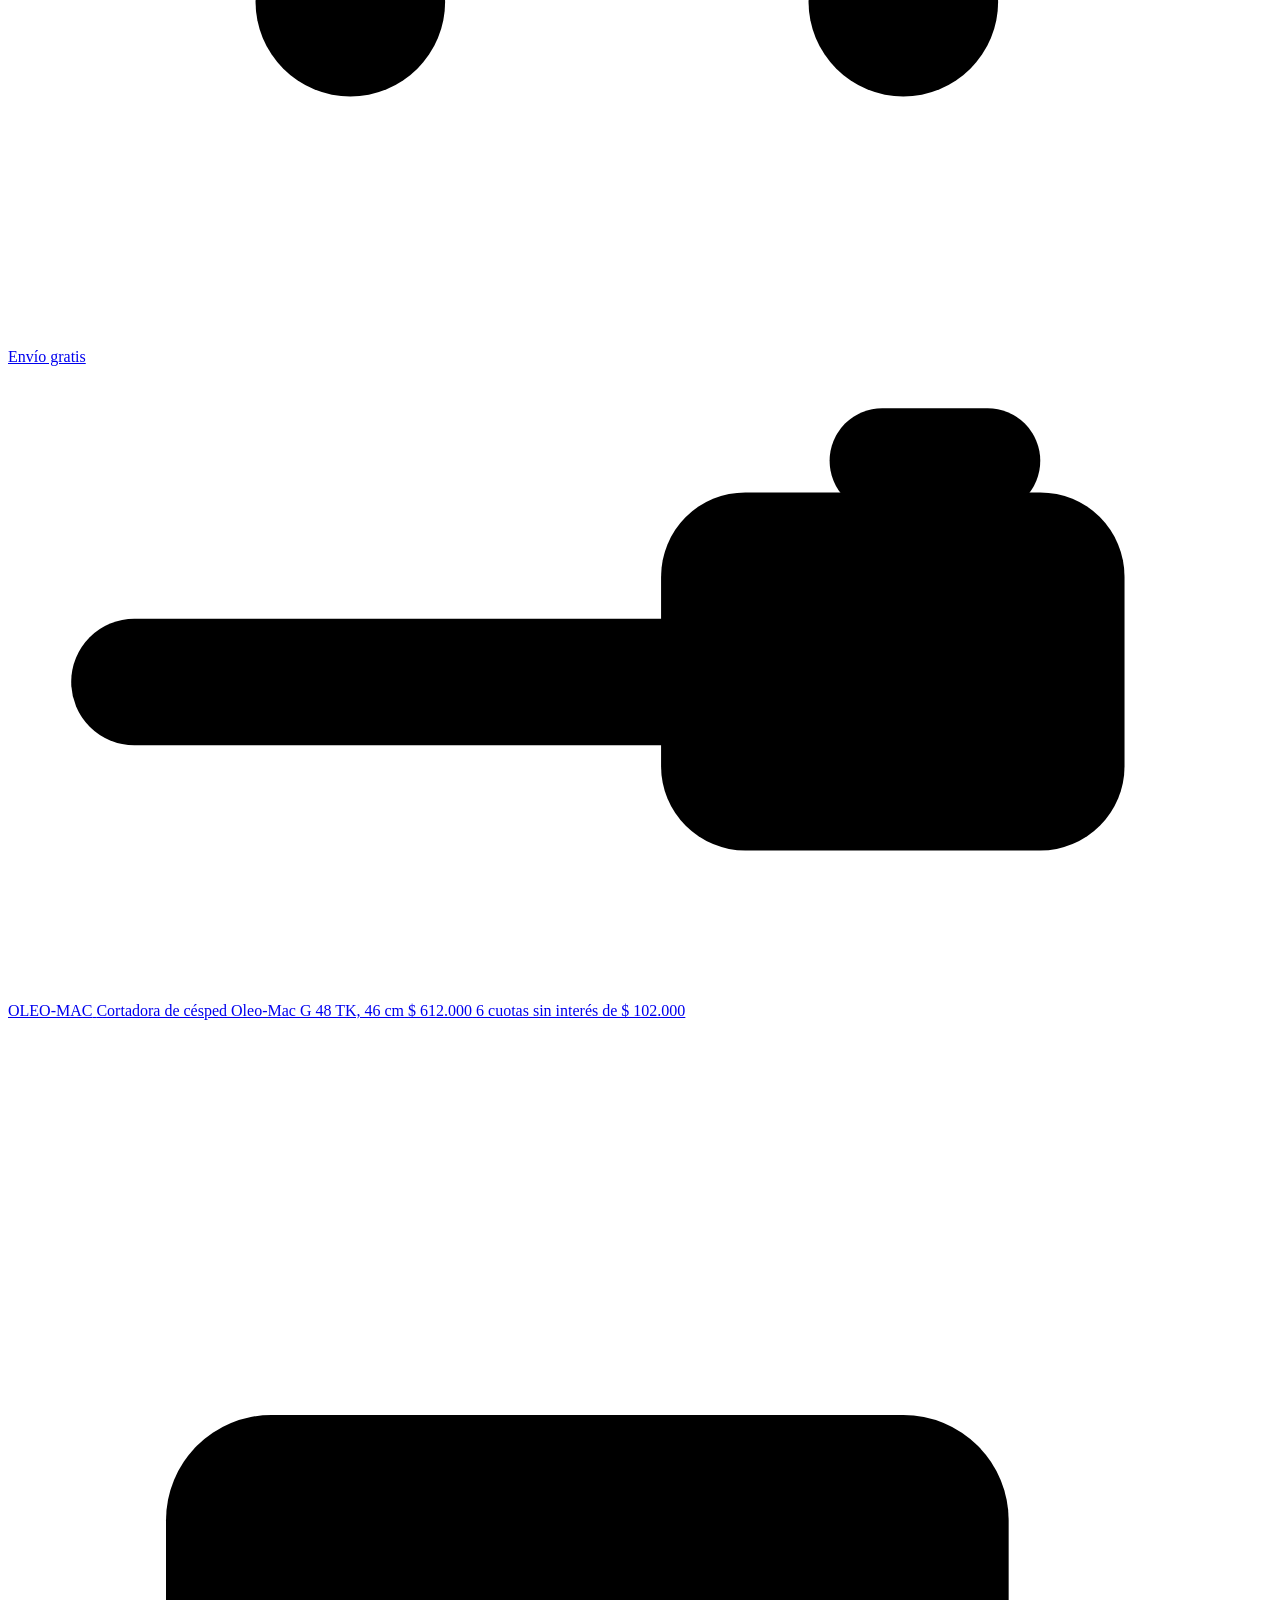
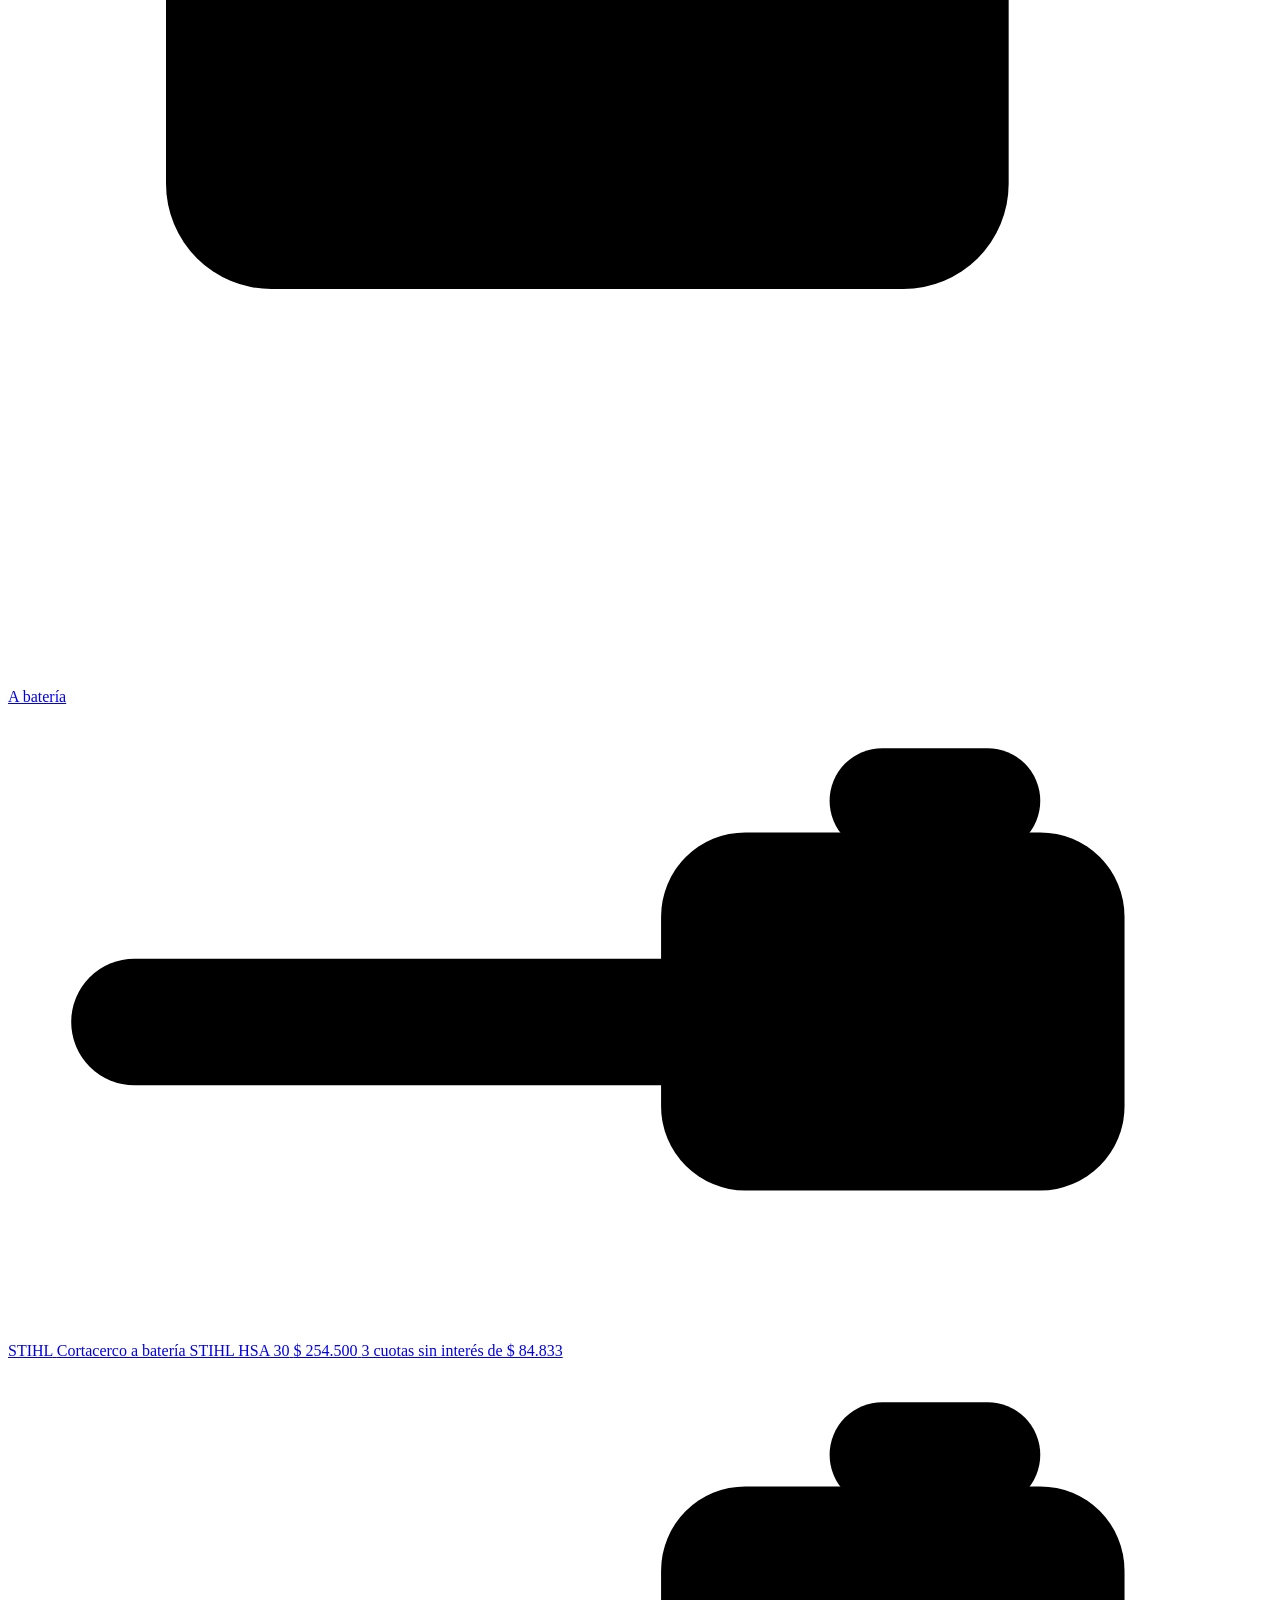
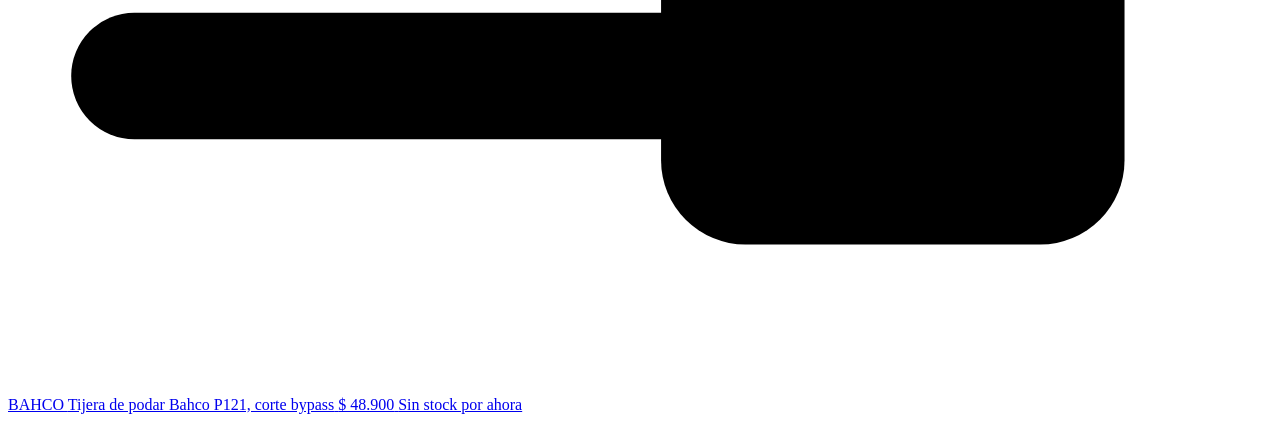
<file: clientes/silvestre/sistema-de-diseno/components/TarjetaProducto/preview.html>
<!-- @dsCard group="Producto" height=420 subtitle="Grilla del listado: con oferta, envío gratis, a batería y sin stock" -->
<!doctype html>
<html lang="es">
<head><meta charset="utf-8"><title>Tarjeta de producto</title></head>
<body>
<div class="sv-tarjetas sv-pad">
<a class="sv-tarjeta" href="#">
  <div class="sv-foto"><div class="sv-etiquetas"><span class="sv-etiqueta sv-etiqueta--oferta">15% OFF</span></div><svg class="sv-foto__silueta" viewBox="0 0 120 60" aria-hidden="true"><rect x="6" y="24" width="64" height="12" rx="6"/><rect x="62" y="12" width="44" height="34" rx="8"/><rect x="78" y="4" width="20" height="10" rx="5"/></svg></div>
  <div class="sv-tarjeta__info">
    <span class="sv-tarjeta__marca">STIHL</span>
    <span class="sv-tarjeta__nombre">Motosierra STIHL MS 162, espada 30 cm</span>
    <span class="sv-tarjeta__precio">$ 389.900<span class="sv-tarjeta__antes">$ 458.700</span></span>
    <span class="sv-tarjeta__cuotas">6 cuotas sin interés de $ 64.983</span>
  </div>
</a>
<a class="sv-tarjeta" href="#">
  <div class="sv-foto"><div class="sv-etiquetas"><span class="sv-etiqueta sv-etiqueta--envio"><svg class="sv-icon" viewBox="0 0 24 24" aria-hidden="true"><path d="M2.5 6.5h11v9h-11z"/><path d="M13.5 9.5h4l3 3.2v2.8h-7"/><circle cx="6.5" cy="17.5" r="1.8"/><circle cx="17" cy="17.5" r="1.8"/></svg>Envío gratis</span></div><svg class="sv-foto__silueta" viewBox="0 0 120 60" aria-hidden="true"><rect x="6" y="24" width="64" height="12" rx="6"/><rect x="62" y="12" width="44" height="34" rx="8"/><rect x="78" y="4" width="20" height="10" rx="5"/></svg></div>
  <div class="sv-tarjeta__info">
    <span class="sv-tarjeta__marca">OLEO-MAC</span>
    <span class="sv-tarjeta__nombre">Cortadora de césped Oleo-Mac G 48 TK, 46 cm</span>
    <span class="sv-tarjeta__precio">$ 612.000</span>
    <span class="sv-tarjeta__cuotas">6 cuotas sin interés de $ 102.000</span>
  </div>
</a>
<a class="sv-tarjeta" href="#">
  <div class="sv-foto"><div class="sv-etiquetas"><span class="sv-etiqueta sv-etiqueta--motor"><svg class="sv-icon" viewBox="0 0 24 24" aria-hidden="true"><rect x="3" y="7.5" width="16" height="9" rx="2"/><path d="M21 10.5v3"/><path d="M11.5 9l-2 3h3l-2 3"/></svg>A batería</span></div><svg class="sv-foto__silueta" viewBox="0 0 120 60" aria-hidden="true"><rect x="6" y="24" width="64" height="12" rx="6"/><rect x="62" y="12" width="44" height="34" rx="8"/><rect x="78" y="4" width="20" height="10" rx="5"/></svg></div>
  <div class="sv-tarjeta__info">
    <span class="sv-tarjeta__marca">STIHL</span>
    <span class="sv-tarjeta__nombre">Cortacerco a batería STIHL HSA 30</span>
    <span class="sv-tarjeta__precio">$ 254.500</span>
    <span class="sv-tarjeta__cuotas">3 cuotas sin interés de $ 84.833</span>
  </div>
</a>
<a class="sv-tarjeta sv-tarjeta--sin-stock" href="#">
  <div class="sv-foto"><svg class="sv-foto__silueta" viewBox="0 0 120 60" aria-hidden="true"><rect x="6" y="24" width="64" height="12" rx="6"/><rect x="62" y="12" width="44" height="34" rx="8"/><rect x="78" y="4" width="20" height="10" rx="5"/></svg></div>
  <div class="sv-tarjeta__info">
    <span class="sv-tarjeta__marca">BAHCO</span>
    <span class="sv-tarjeta__nombre">Tijera de podar Bahco P121, corte bypass</span>
    <span class="sv-tarjeta__precio">$ 48.900</span>
    <span class="sv-tarjeta__cuotas">Sin stock por ahora</span>
  </div>
</a>
</div>

</body>
</html>
</file>
